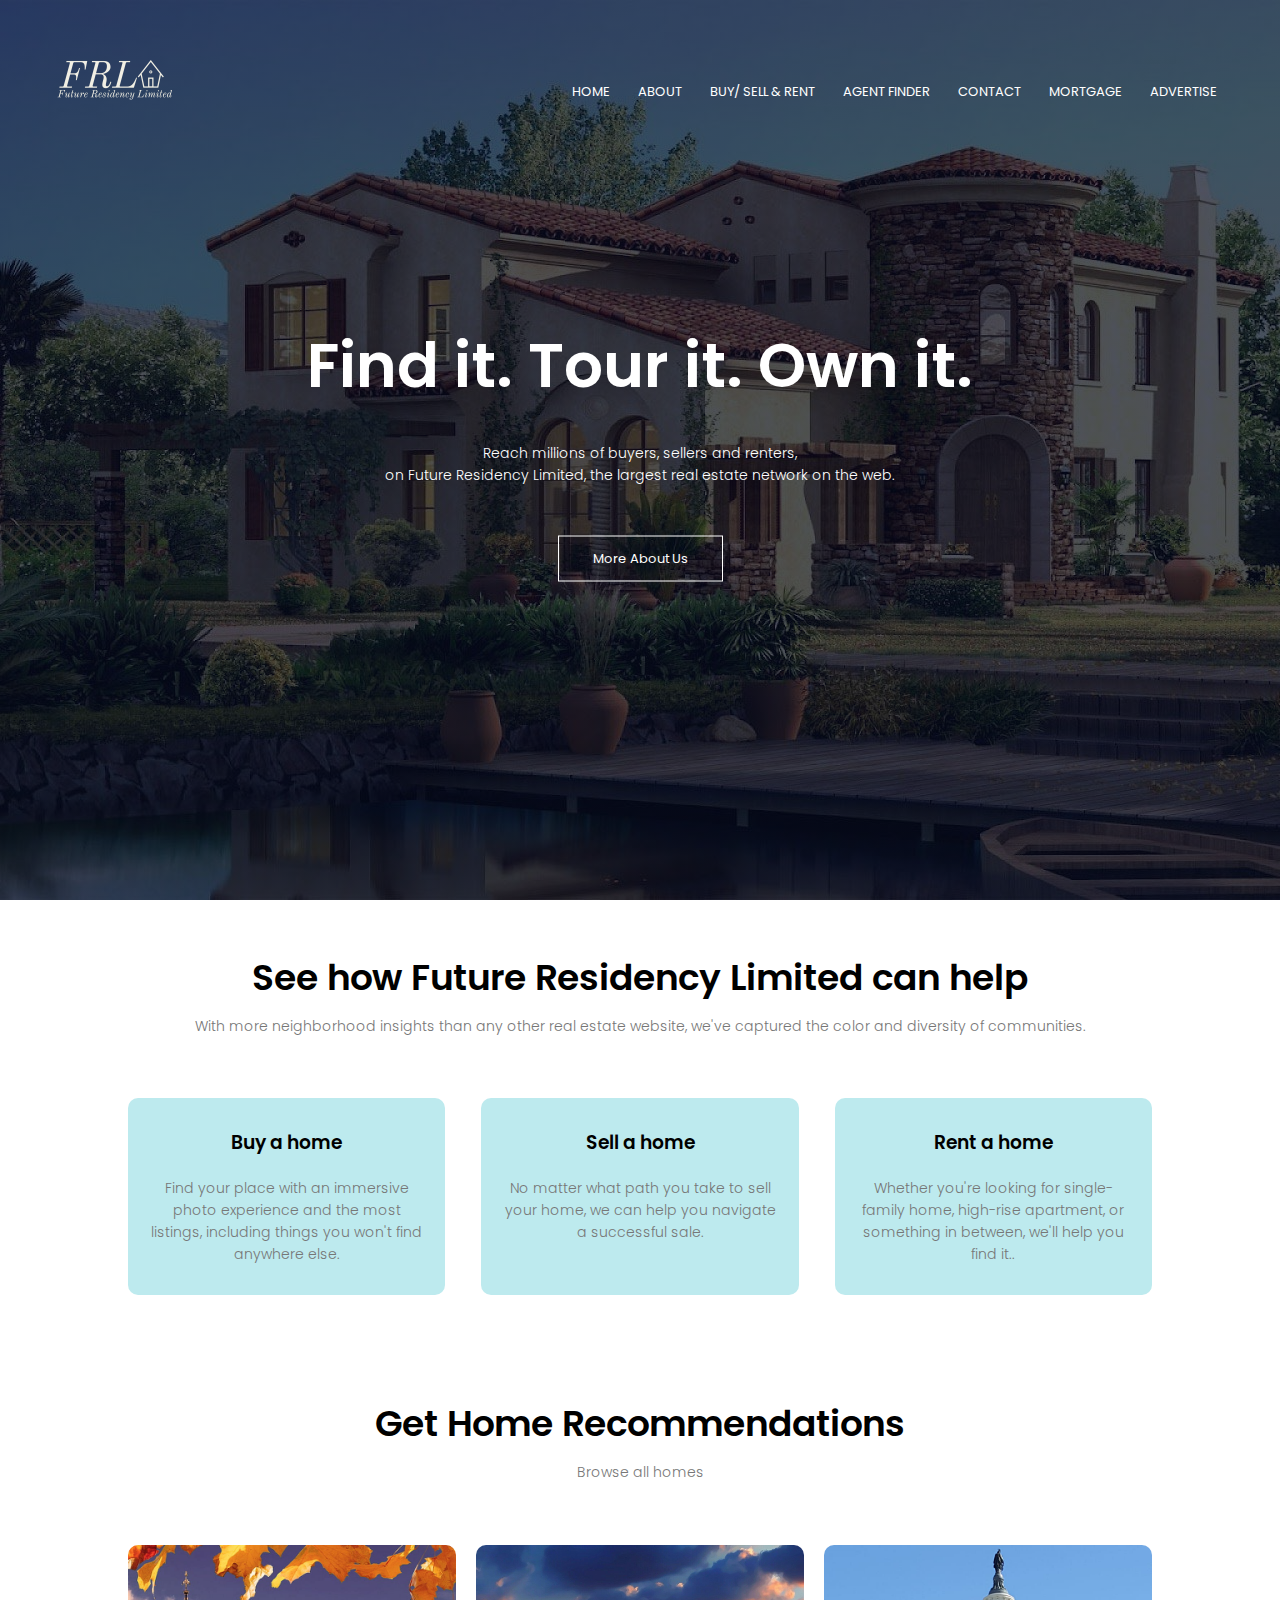
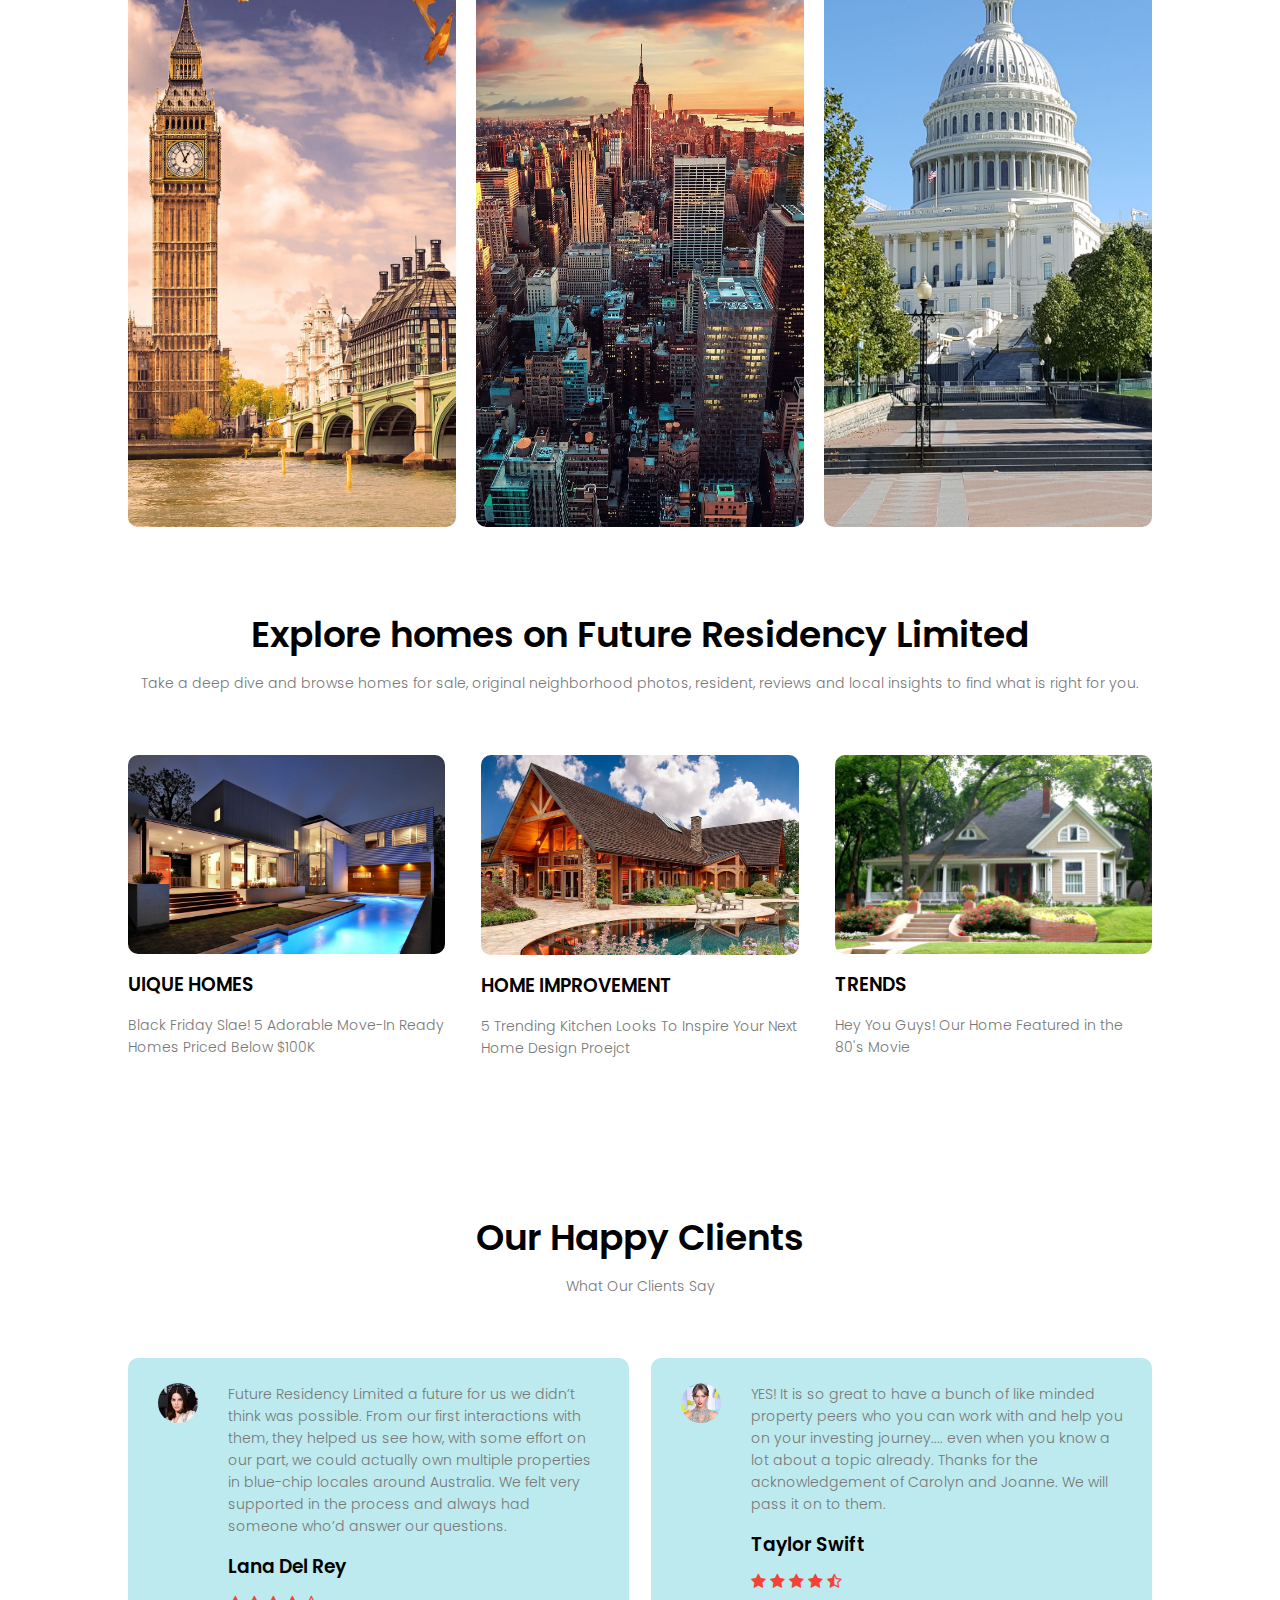
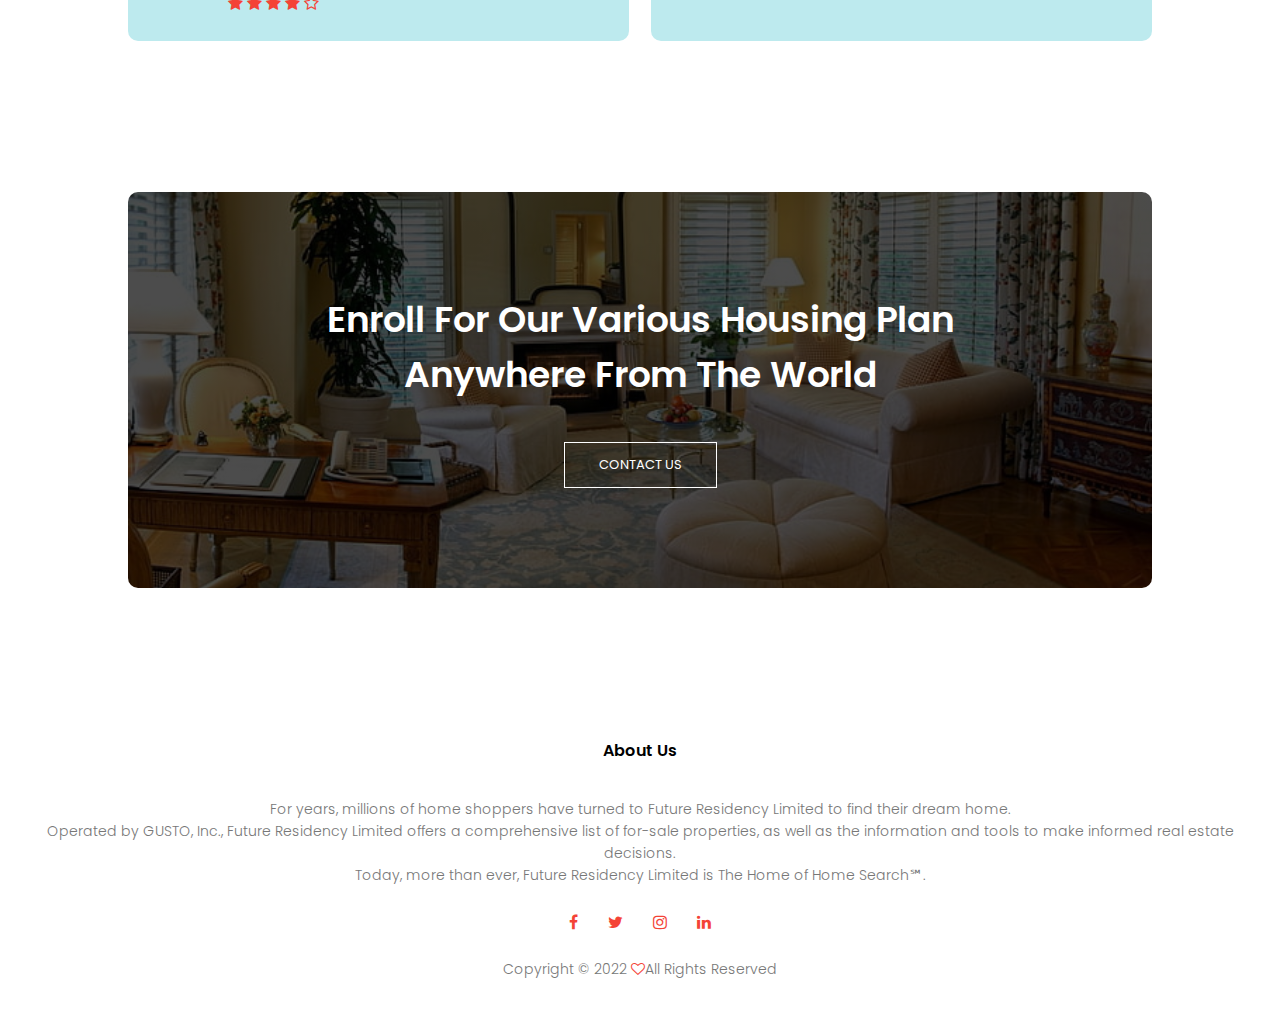
<file: index.html>
<html>
<head>
<meta name="viewport" content="width=device-width, initial-scale=1.0">
<title>www.future-residency.com</title>
<link rel="icon" href="images/logo1.png">
<link rel="stylesheet" href="style.css">
<link href="https://fonts.googleapis.com/css?family=Poppins:100,200,300,400,600,700&display=swap" rel="stylesheet">
<link rel="stylesheet" href="https://stackpath.bootstrapcdn.com/font-awesome/4.7.0/css/font-awesome.min.css"> 
</head>
<body>
    <section class="header">
        
        <nav>
            <a href="index.html"><img src="images//fu.png"></a>
            <div class="nav-links" id="navLinks">  
                <i class="fa fa-close" onclick="hideMenu()"></i>
                <ul>
                    <li><a href="index.html">HOME</a></li>
                    <li><a href="about.html">ABOUT</a></li>
                    <li><a href="buynsell.html">BUY/ SELL & RENT</a></li>
                    <li><a href="blog.html">AGENT FINDER</a></li>
                    <li><a href="contact.html">CONTACT </a></li>
                    <li><a href="mort.html">MORTGAGE</a></li>
                    <li><a href="advertise.html">ADVERTISE</a></li>


                </ul>
            </div>
            <i class="fa fa-bars" onclick="showMenu()"></i>
        </nav>
        
        <div class="text-box">
            <h1>Find it. Tour it. Own it.</h1>
            <p>Reach millions of buyers, sellers and renters, <br>on Future Residency Limited, the largest real estate network on the web.</p>
            <a href="about.html" class="hero-btn">More About Us</a>
        </div>
    </section>
    
<!---------- course ----------->
    
    <section class="course">
        <h1>See how Future Residency Limited can help</h1>
        <p>With more neighborhood insights than any other real estate website, we've captured the color and diversity of communities.</p>
        <div class="row">
            <div class="course-col">
                <h3><a href="buynsell.html" class="box_link">Buy a home</a></h3>
                <p><a href="home.html" class="footer-link">Find your place with an immersive photo experience and the most listings, including things you won't find anywhere else.</a></p>
            </div>
            <div class="course-col">
                <h3><a href="buynsell.html" class="box_link">Sell a home</a></h3>
                <p><a href="home.html" class="footer-link">No matter what path you take to sell your home, we can help you navigate a successful sale.</a></p>
            </div>
            <div class="course-col">
                <h3><a href="buynsell.html" class="box_link">Rent a home</a></h3>
                <p><a href="home.html" class="footer-link">Whether you're looking for single-family home, high-rise apartment, or something in between, we'll help you find it..</a></p>
            </div>
        </div>
    </section>
    
<!---------- campus ---------->
    
    <section class="campus">
        <h1>Get Home Recommendations</h1>
        <p>Browse all homes</p>
            <div class="row">
                <div class="campus-col">
                    <img src="images/lodon.jpeg">
                    <div class="layer">
                        <h3>LONDON</h3>
                    </div>
                </div>
                <div class="campus-col">
                    <img src="images/newyork.jpeg">
                    <div class="layer">
                        <h3>NEW YORK</h3>
                    </div>
                </div>
                <div class="campus-col">
                    <img src="images/Dc.jpeg">
                    <div class="layer">
                        <h3>WASHINGTON</h3>
                    </div>
                </div>
                
            </div>
    </section>
    
<!---------- Facilities ---------->
    
    <section class="facility">
        <h1>Explore homes on Future Residency Limited</h1>
        <p>Take a deep dive and browse homes for sale, original neighborhood photos, resident, reviews and local insights to find what is right for you. </p>
            <div class="row">
                <div class="facility-col">
                    <img src="images/home4.jpeg">
                    <h3>UIQUE HOMES</h3>
                    <p>Black Friday Slae! 5 Adorable Move-In Ready Homes Priced Below $100K</p>
                </div>
                <div class="facility-col">
                    <img src="images/home2.jpeg">
                    <h3>HOME IMPROVEMENT</h3>
                    <p>5 Trending Kitchen Looks To Inspire Your Next Home Design Proejct</p>
                </div>
                <div class="facility-col">
                    <img src="images/home1.jpeg">
                    <h3>TRENDS</h3>
                    <p>Hey You Guys! Our Home Featured in the 80's Movie</p>
                </div>
            </div>
    </section>
    
    
<!-- -------- testimonials -------- -->
    
    <section class="testimonials">
        <h1>Our Happy Clients</h1>
        <p>What Our Clients Say</p>
            <div class="row">
                <div class="testimonial-col">
                    <img src="images/lana.jpeg">
                    <div> 
                        <p>Future Residency Limited a future for us we didn’t think was possible. From our first interactions with them, they helped us see how, with some effort on our part, we could actually own multiple properties in blue-chip locales around Australia. We felt very supported in the process and always had someone who’d answer our questions.</p>
                        <h3>Lana Del Rey</h3>
                        <i class="fa fa-star"></i>
                        <i class="fa fa-star"></i>
                        <i class="fa fa-star"></i>
                        <i class="fa fa-star"></i>
                        <i class="fa fa-star-o"></i>
                    </div>
                </div>
                <div class="testimonial-col">
                    <img src="images/taylor.jpeg">
                    <div>
                        <p>YES! It is so great to have a bunch of like minded property peers who you can work with and help you on your investing journey.... even when you know a lot about a topic already. Thanks for the acknowledgement of Carolyn and Joanne. We will pass it on to them.</p>
                        <h3>Taylor Swift</h3>
                        <i class="fa fa-star"></i>
                        <i class="fa fa-star"></i>
                        <i class="fa fa-star"></i>
                        <i class="fa fa-star"></i>
                        <i class="fa fa-star-half-o"></i>
                    </div>
                </div>
                
            </div>
    </section>
    
<!-- ---- Call To Action ---- -->

<section class="cta">
    
       <h1>Enroll For Our Various Housing Plan<br>Anywhere From The World</h1>
        <a href="contact.html" class="hero-btn">CONTACT US</a>
    
</section>    
 
<!-- ------ footer -------- -->

<section class="footer">
        <h4>About Us</h4>
        <p>For years, millions of home shoppers have turned to Future Residency Limited to find their dream home. <br>Operated by GUSTO, Inc., Future Residency Limited offers a comprehensive list of for-sale properties, as well as the information and tools to make informed real estate decisions. <br>Today, more than ever, Future Residency Limited is The Home of Home Search℠.</p>
        <div class="icons">
            <a href="https://www.facebook.com"><i class="fa fa-facebook"></i></a>
            <a href="https://twitter.com"><i class="fa fa-twitter"></i></a>
            <a href="https://www.instagram.com"><i class="fa fa-instagram"></i></a>
            <a href="https://www.linkedin.com"><i class="fa fa-linkedin"></i></a>
            
        </div>
        <a href="https://www.youtube.com/watch?v=Odh9ddPUkEY" class="footer-link"><p>Copyright © 2022 <i class="fa fa-heart-o"></i>All Rights Reserved</p></a>
</section>    
  
  
<!-- -JavaScript for toggle menu---- -->
<script>
    var navLinks = document.getElementById("navLinks");

    function showMenu() {
        navLinks.style.right = "0";
    }

    function hideMenu() {
        navLinks.style.right = "-200px";
    }
</script> 
    
</body>
</html>
</file>
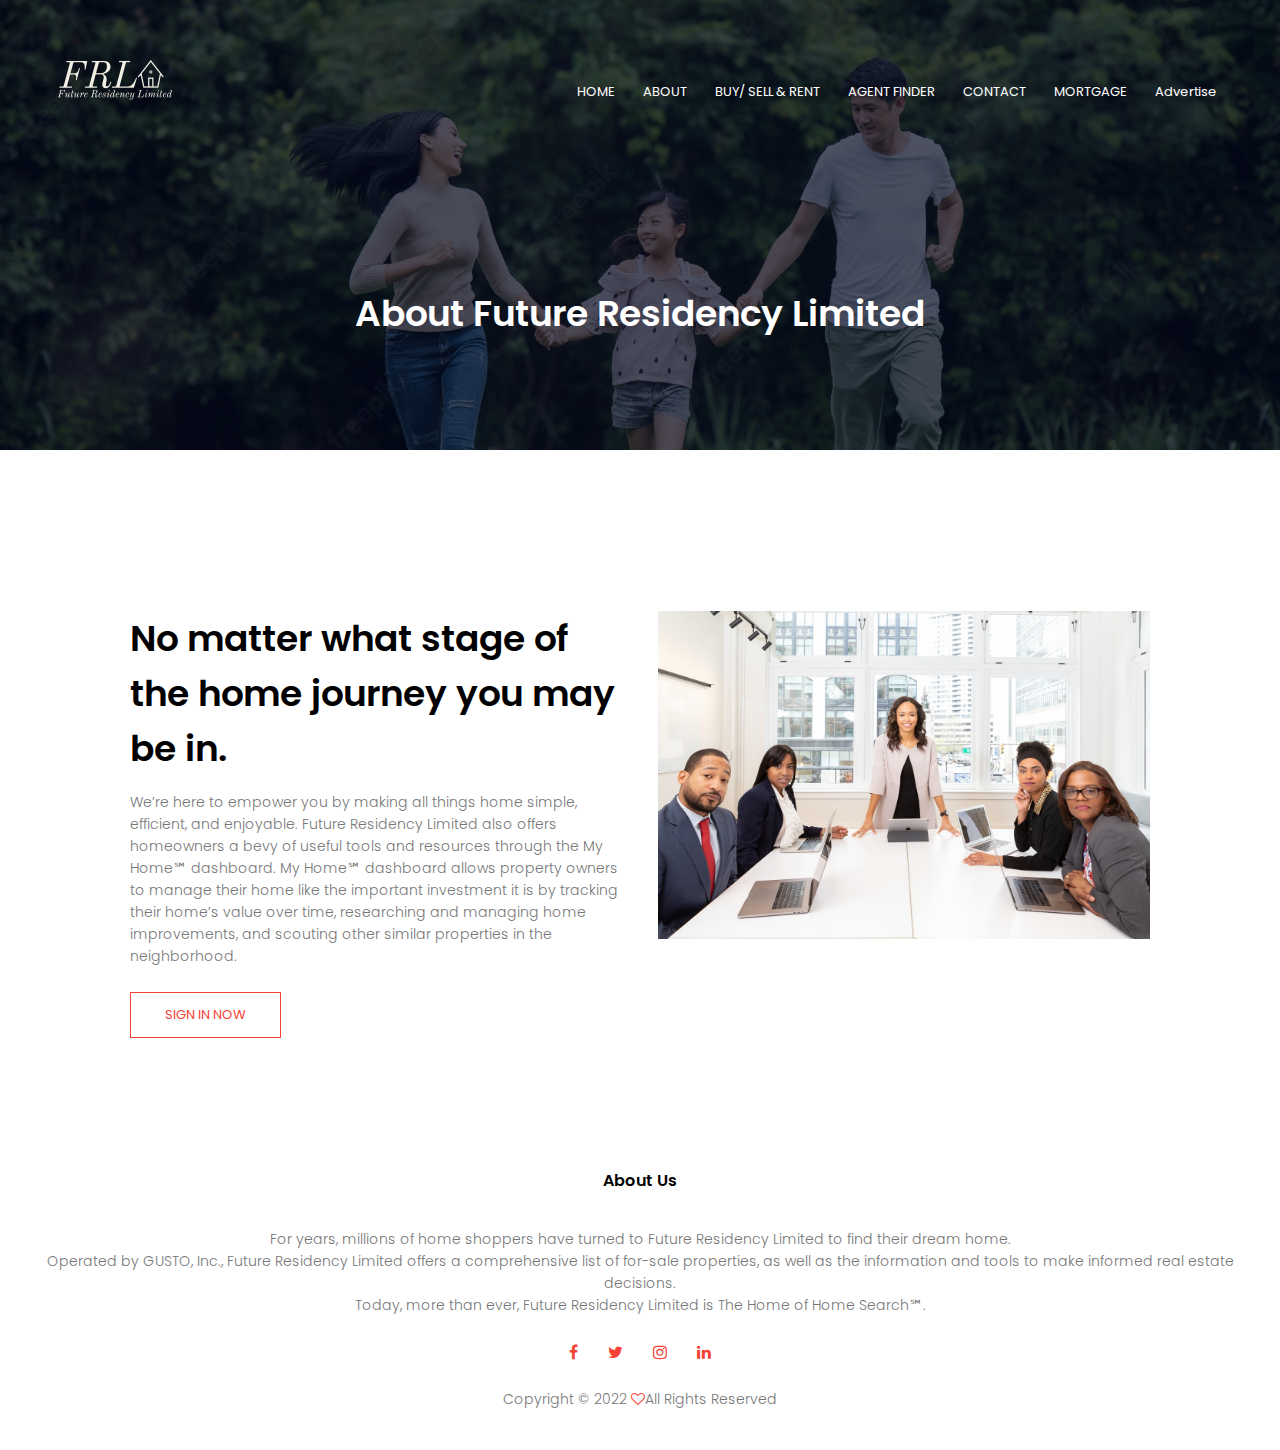
<file: about.html>
<html>
<head>
<meta name="viewport" content="width=device-width, initial-scale=1.0">
<title>www.future-residency.com</title>
<link rel="icon" href="images/logo1.png">
<link rel="stylesheet" href="style.css">
<link href="https://fonts.googleapis.com/css?family=Poppins:100,200,300,400,600,700&display=swap" rel="stylesheet">
<link rel="stylesheet" href="https://stackpath.bootstrapcdn.com/font-awesome/4.7.0/css/font-awesome.min.css"> 
</head>
<body>
    <section class="sub-header">
        <nav>
            <a href="index.html"><img src="images/fu.png"></a>
            <div class="nav-links" id="navLinks">  
                <i class="fa fa-close" onclick="hideMenu()"></i>
                <ul>
                    <li><a href="index.html">HOME</a></li>
                    <li><a href="about.html">ABOUT</a></li>
                    <li><a href="buynsell.html">BUY/ SELL & RENT</a></li>
                    <li><a href="blog.html">AGENT FINDER</a></li>
                    <li><a href="contact.html">CONTACT </a></li>
                    <li><a href="mort.html">MORTGAGE</a></li>
                    <li><a href="advertise.html">Advertise</a></li>
                </ul>
            </div>
            <i class="fa fa-bars" onclick="showMenu()"></i>
        </nav>   
            <h1>About Future Residency Limited</h1>
    </section>
    
    
<!------- about us content -------->
    
<section class="about-us">
    <div class="row">
        <div class="about-col">
            <h1>No matter what stage of the home journey you may be in.</h1>     
            <p>We’re here to empower you by making all things home simple, efficient, and enjoyable. Future Residency Limited also offers homeowners a bevy of useful tools and resources through the My Home℠ dashboard. My Home℠ dashboard allows property owners to manage their home like the important investment it is by tracking their home’s value over time, researching and managing home improvements, and scouting other similar properties in the neighborhood.</p>
            <a href="signin.html" class="hero-btn red-btn">SIGN IN NOW</a>
        </div>
        <div class="about-col">
            <img src="images/about.jpg">
        </div>
    </div>    
</section>
    
<!-------- footer ---------->

<section class="footer">
    <h4>About Us</h4>
    <p>For years, millions of home shoppers have turned to Future Residency Limited to find their dream home. <br>Operated by GUSTO, Inc., Future Residency Limited offers a comprehensive list of for-sale properties, as well as the information and tools to make informed real estate decisions. <br>Today, more than ever, Future Residency Limited is The Home of Home Search℠.</p>
    <div class="icons">
        <a href="https://www.facebook.com"><i class="fa fa-facebook"></i></a>
        <a href="https://twitter.com"><i class="fa fa-twitter"></i></a>
        <a href="https://www.instagram.com"><i class="fa fa-instagram"></i></a>
        <a href="https://www.linkedin.com"><i class="fa fa-linkedin"></i></a>
        
    </div>
    <a href="https://www.youtube.com/watch?v=Odh9ddPUkEY" class="footer-link"><p>Copyright © 2022 <i class="fa fa-heart-o"></i>All Rights Reserved</p></a>
</section>    


<!-- -JavaScript for toggle menu---- -->
<script>
var navLinks = document.getElementById("navLinks");

function showMenu() {
    navLinks.style.right = "0";
}

function hideMenu() {
    navLinks.style.right = "-200px";
}
</script> 

    
</body>
</html>
</file>
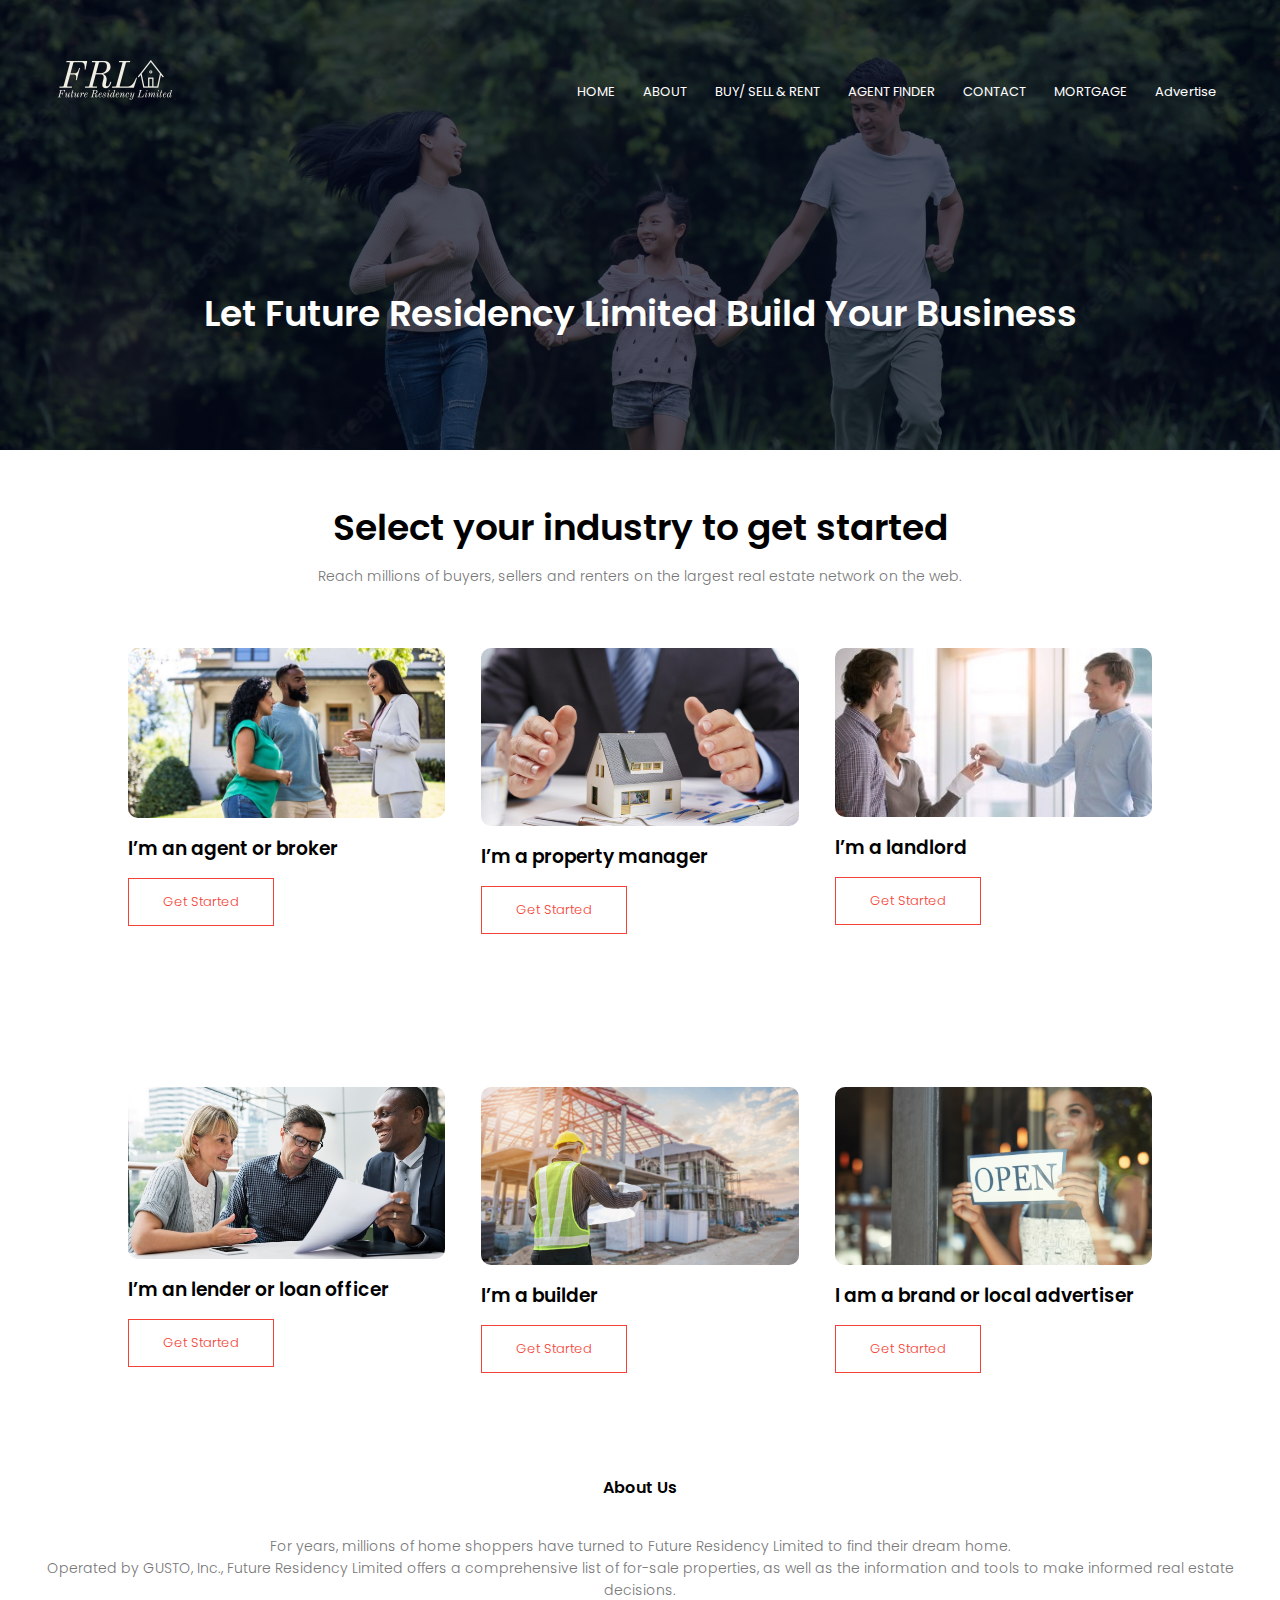
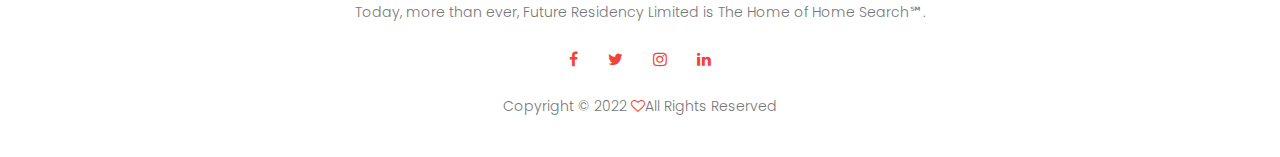
<file: advertise.html>
<html>
<head>
<meta name="viewport" content="width=device-width, initial-scale=1.0">
<title>www.future-residency.com</title>
<link rel="icon" href="images/logo1.png">
<link rel="stylesheet" href="style.css">
<link href="https://fonts.googleapis.com/css?family=Poppins:100,200,300,400,600,700&display=swap" rel="stylesheet">
<link rel="stylesheet" href="https://stackpath.bootstrapcdn.com/font-awesome/4.7.0/css/font-awesome.min.css"> 
</head>
<body>
    <section class="sub-header">
        <nav>
            <a href="index.html"><img src="images/fu.png"></a>
            <div class="nav-links" id="navLinks">  
                <i class="fa fa-close" onclick="hideMenu()"></i>
                <ul>
                    <li><a href="index.html">HOME</a></li>
                    <li><a href="about.html">ABOUT</a></li>
                    <li><a href="buynsell.html">BUY/ SELL & RENT</a></li>
                    <li><a href="blog.html">AGENT FINDER</a></li>
                    <li><a href="contact.html">CONTACT </a></li>
                    <li><a href="mort.html">MORTGAGE</a></li>
                    <li><a href="advertise.html">Advertise</a></li>
                </ul>
            </div>
            <i class="fa fa-bars" onclick="showMenu()"></i>
        </nav>   
            <h1>Let Future Residency Limited Build Your Business</h1>
    </section>

    <!---------------------------- industry ------------------------------>
    
    <section class="facility">
        <h1>Select your industry to get started</h1>
        <p>Reach millions of buyers, sellers and renters on the largest real estate network on the web.</p>
            <div class="row">
                <div class="facility-col">
                    <img src="images/broker.jpeg">
                    <h3>I’m an agent or broker</h3>
                    <p> <a href="contact.html" class="hero-btn red-btn">Get Started</a></p>
                </div>

                <div class="facility-col">
                    <img src="images/PM.jpeg">
                    <h3>I’m a property manager</h3>
                    <p> <a href="contact.html" class="hero-btn red-btn">Get Started</a></p>
                </div>

                <div class="facility-col">
                    <img src="images/lord.jpeg">
                    <h3>I’m a landlord</h3>
                    <p> <a href="contact.html" class="hero-btn red-btn">Get Started</a></p>
                </div>
            </div>
    </section>

    <section class="facility">
            <div class="row">
                <div class="facility-col">
                    <img src="images/Loff.jpeg">
                    <h3>I’m an lender or loan officer</h3>
                    <p> <a href="contact.html" class="hero-btn red-btn">Get Started</a></p>
                </div>

                <div class="facility-col">
                    <img src="images/builder.jpeg">
                    <h3>I’m a builder</h3>
                    <p> <a href="contact.html" class="hero-btn red-btn">Get Started</a></p>
                </div>

                <div class="facility-col">
                    <img src="images/LocalAd.jpeg">
                    <h3>I am a brand or local advertiser</h3>
                    <p> <a href="contact.html" class="hero-btn red-btn">Get Started</a></p>
                </div>
            </div>
    </section>
    

    <!-- footer -->

    <section class="footer">
        <h4>About Us</h4>
        <p>For years, millions of home shoppers have turned to Future Residency Limited to find their dream home. <br>Operated by GUSTO, Inc., Future Residency Limited offers a comprehensive list of for-sale properties, as well as the information and tools to make informed real estate decisions. <br>Today, more than ever, Future Residency Limited is The Home of Home Search℠.</p>
        <div class="icons">
            <a href="https://www.facebook.com"><i class="fa fa-facebook"></i></a>
            <a href="https://twitter.com"><i class="fa fa-twitter"></i></a>
            <a href="https://www.instagram.com"><i class="fa fa-instagram"></i></a>
            <a href="https://www.linkedin.com"><i class="fa fa-linkedin"></i></a>
            
        </div>
        <a href="https://www.youtube.com/watch?v=Odh9ddPUkEY" class="footer-link"><p>Copyright © 2022 <i class="fa fa-heart-o"></i>All Rights Reserved</p></a>
    </section>    
    
    
    <!-- -JavaScript for toggle menu---- -->
    <script>
    var navLinks = document.getElementById("navLinks");
    
    function showMenu() {
        navLinks.style.right = "0";
    }
    
    function hideMenu() {
        navLinks.style.right = "-200px";
    }
    </script> 
    
</body>
</html>
</file>
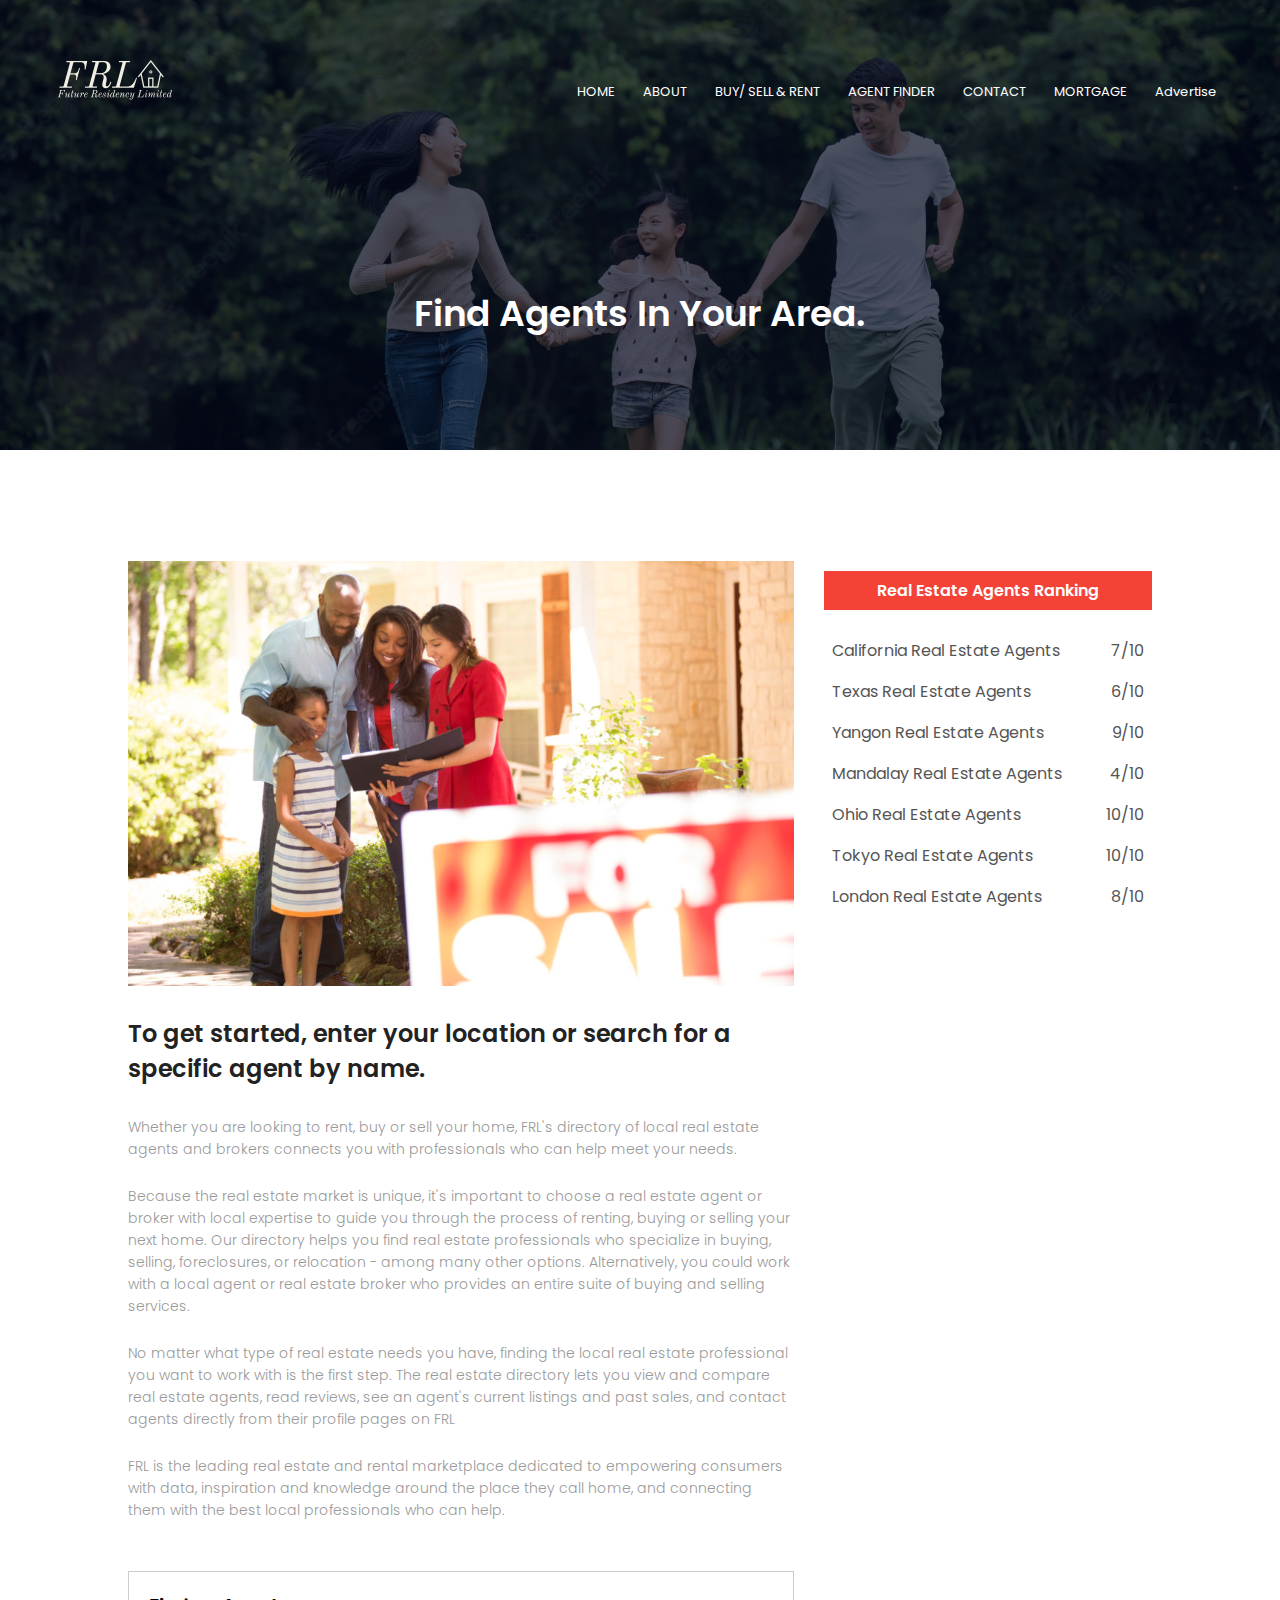
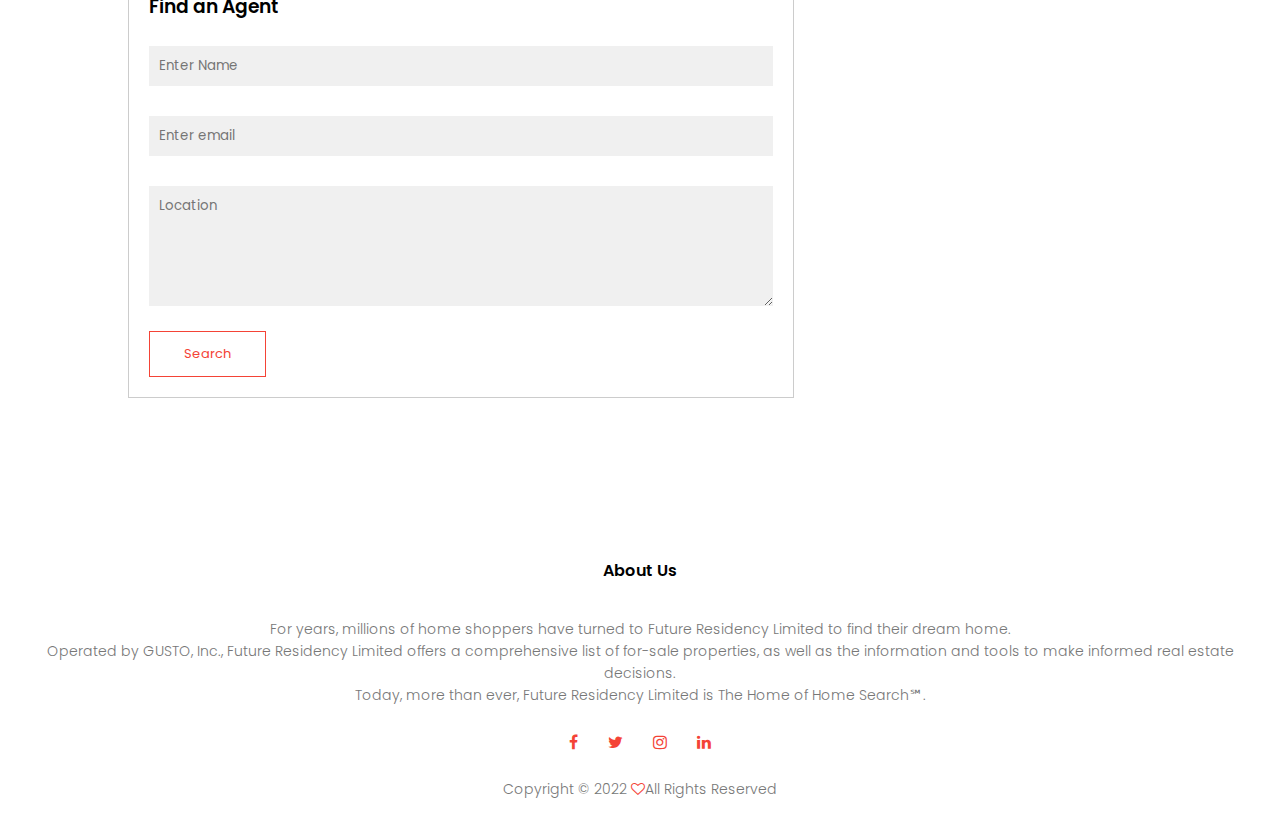
<file: blog.html>
<html>
<head>
<meta name="viewport" content="width=device-width, initial-scale=1.0">
<title>www.future-residency.com</title>
<link rel="icon" href="images/logo1.png">
<link rel="stylesheet" href="style.css">
<link href="https://fonts.googleapis.com/css?family=Poppins:100,200,300,400,600,700&display=swap" rel="stylesheet">
<link rel="stylesheet" href="https://stackpath.bootstrapcdn.com/font-awesome/4.7.0/css/font-awesome.min.css"> 
</head>
<body>
    <section class="sub-header">
        <nav>
            <a href="index.html"><img src="images/fu.png"></a>
            <div class="nav-links" id="navLinks">  
                <i class="fa fa-close" onclick="hideMenu()"></i>
                <ul>
                    <li><a href="index.html">HOME</a></li>
                    <li><a href="about.html">ABOUT</a></li>
                    <li><a href="buynsell.html">BUY/ SELL & RENT</a></li>
                    <li><a href="blog.html">AGENT FINDER</a></li>
                    <li><a href="contact.html">CONTACT </a></li>
                    <li><a href="mort.html">MORTGAGE</a></li>
                    <li><a href="advertise.html">Advertise</a></li>
                </ul>
            </div>
            <i class="fa fa-bars" onclick="showMenu()"></i>
        </nav>
            <h1>Find Agents In Your Area.</h1>
    </section>
    
<!---------- Blog Page Content ---------->
    
    <section class="blog-content">
    <div class="row">
    <div class="blog-left">
        <img src="images/Agent.jpeg">
        <h2>To get started, enter your location or search for a specific agent by name.</h2>
        
        <p>Whether you are looking to rent, buy or sell your home, FRL's directory of local real estate agents and brokers connects you with professionals who can help meet your needs. </p>
        <br>
        <p>Because the real estate market is unique, it's important to choose a real estate agent or broker with local expertise to guide you through the process of renting, buying or selling your next home. Our directory helps you find real estate professionals who specialize in buying, selling, foreclosures, or relocation - among many other options. Alternatively, you could work with a local agent or real estate broker who provides an entire suite of buying and selling services.</p>
        <br>
        <p>No matter what type of real estate needs you have, finding the local real estate professional you want to work with is the first step. The real estate directory lets you view and compare real estate agents, read reviews, see an agent's current listings and past sales, and contact agents directly from their profile pages on FRL</p>
        <br>
        <p>FRL is the leading real estate and rental marketplace dedicated to empowering consumers with data, inspiration and knowledge around the place they call home, and connecting them with the best local professionals who can help.</p>
        
        <div class="comment-box">
            <h3>Find an Agent</h3>
            <form class="comment-form">
                    <input type="text" placeholder="Enter Name">
                    <input type="email" placeholder="Enter email">
                    <textarea rows="5" placeholder="Location"></textarea>
                    <button type="submit" class="hero-btn red-btn">Search</button>
            </form>
        </div>
    </div>
        
    <div class="blog-right">
        
        
            <h3>Real Estate Agents Ranking</h3>
            <div>
                <span>California Real Estate Agents</span>
                <span>7/10</span>
            </div>
            <div>
                <span>Texas Real Estate Agents</span>
                <span>6/10</span>
            </div>
            <div>
                <span>Yangon Real Estate Agents</span>
                <span>9/10</span>
            </div>
            <div>
                <span>Mandalay Real Estate Agents</span>
                <span>4/10</span>
            </div>
            <div>
                <span>Ohio Real Estate Agents</span>
                <span>10/10</span>
            </div>
            <div>
                <span>Tokyo Real Estate Agents</span>
                <span>10/10</span>
            </div>
            <div>
                <span>London Real Estate Agents</span>
                <span>8/10</span>
            </div>
           
        </div> 
    
    </div>
    </section>
    
<!-------- footer ---------->

<section class="footer">
    <h4>About Us</h4>
    <p>For years, millions of home shoppers have turned to Future Residency Limited to find their dream home. <br>Operated by GUSTO, Inc., Future Residency Limited offers a comprehensive list of for-sale properties, as well as the information and tools to make informed real estate decisions. <br>Today, more than ever, Future Residency Limited is The Home of Home Search℠.</p>
    <div class="icons">
        <a href="https://www.facebook.com"><i class="fa fa-facebook"></i></a>
        <a href="https://twitter.com"><i class="fa fa-twitter"></i></a>
        <a href="https://www.instagram.com"><i class="fa fa-instagram"></i></a>
        <a href="https://www.linkedin.com"><i class="fa fa-linkedin"></i></a>
        
    </div>
    <a href="https://www.youtube.com/watch?v=Odh9ddPUkEY" class="footer-link"><p>Copyright © 2022 <i class="fa fa-heart-o"></i>All Rights Reserved</p></a>
</section>    


<!-- -JavaScript for toggle menu---- -->
<script>
var navLinks = document.getElementById("navLinks");

function showMenu() {
    navLinks.style.right = "0";
}

function hideMenu() {
    navLinks.style.right = "-200px";
}
</script>  
    
</body>
</html>
</file>
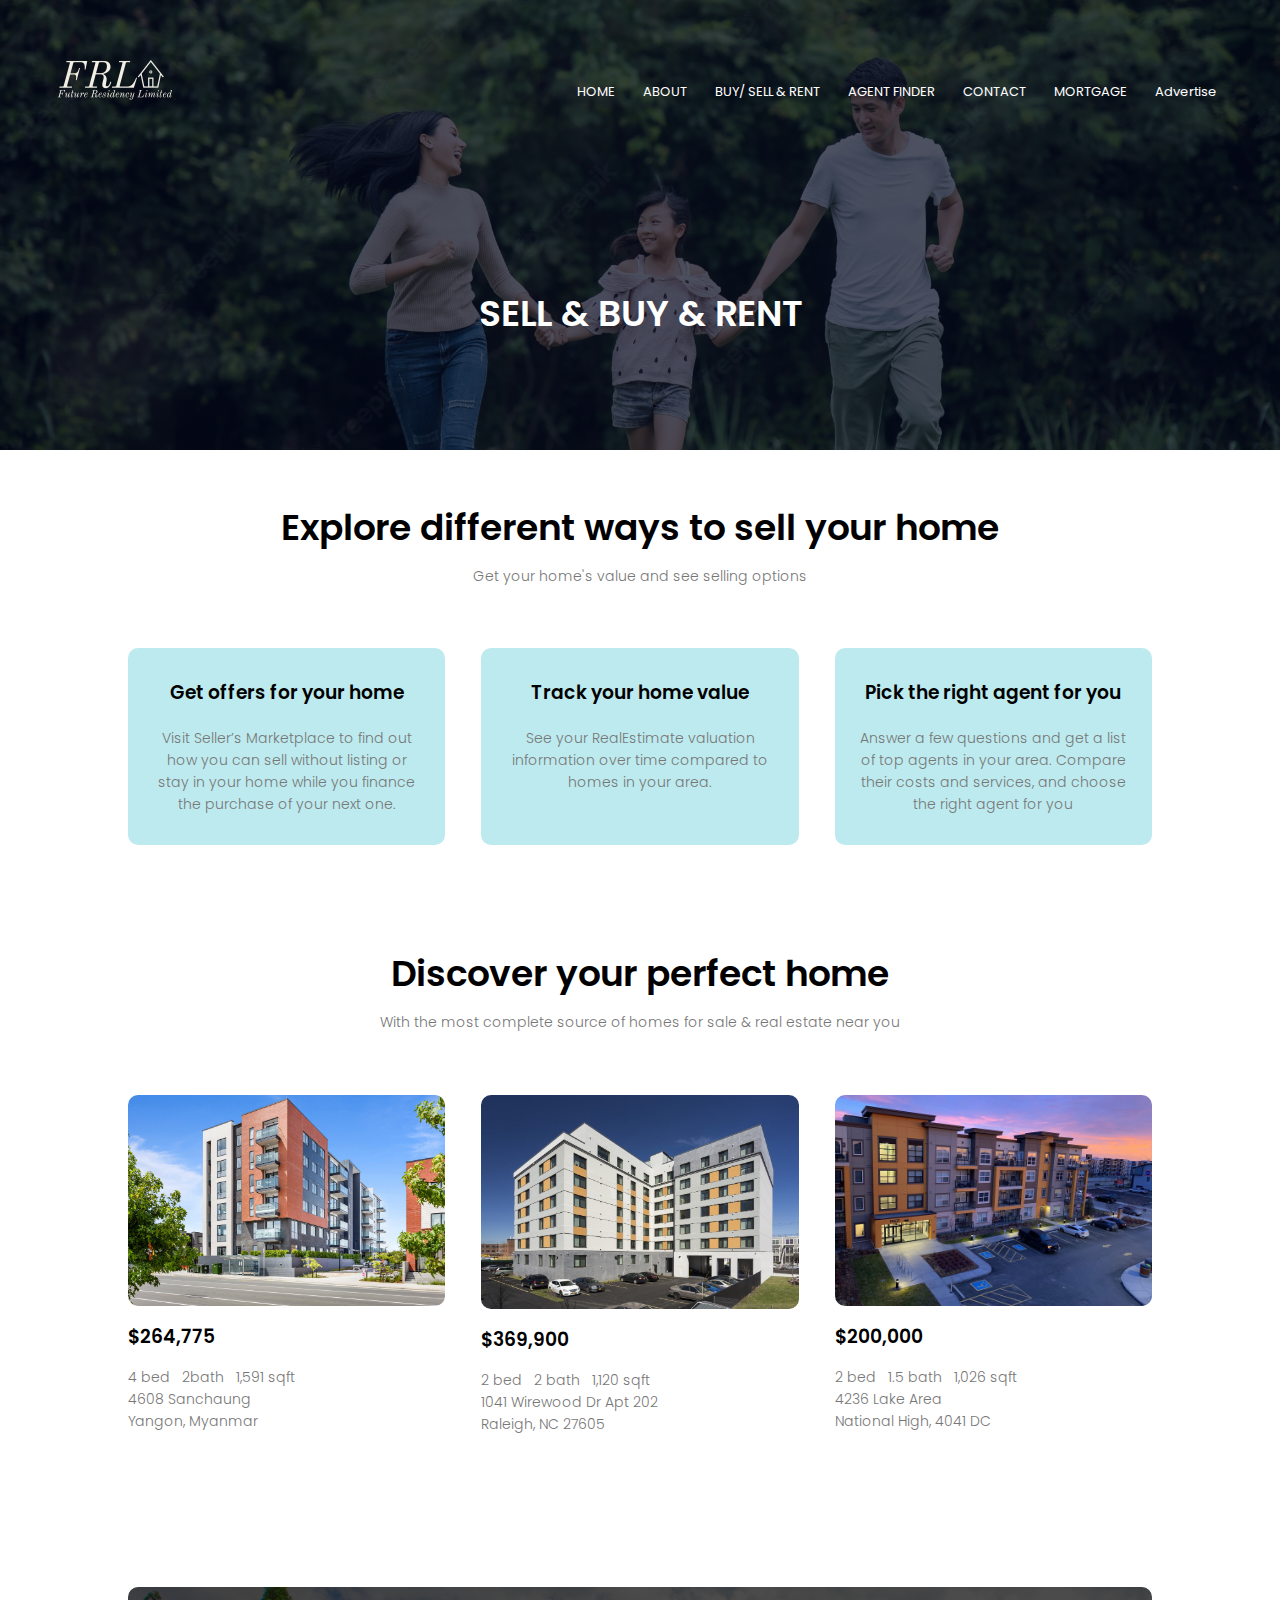
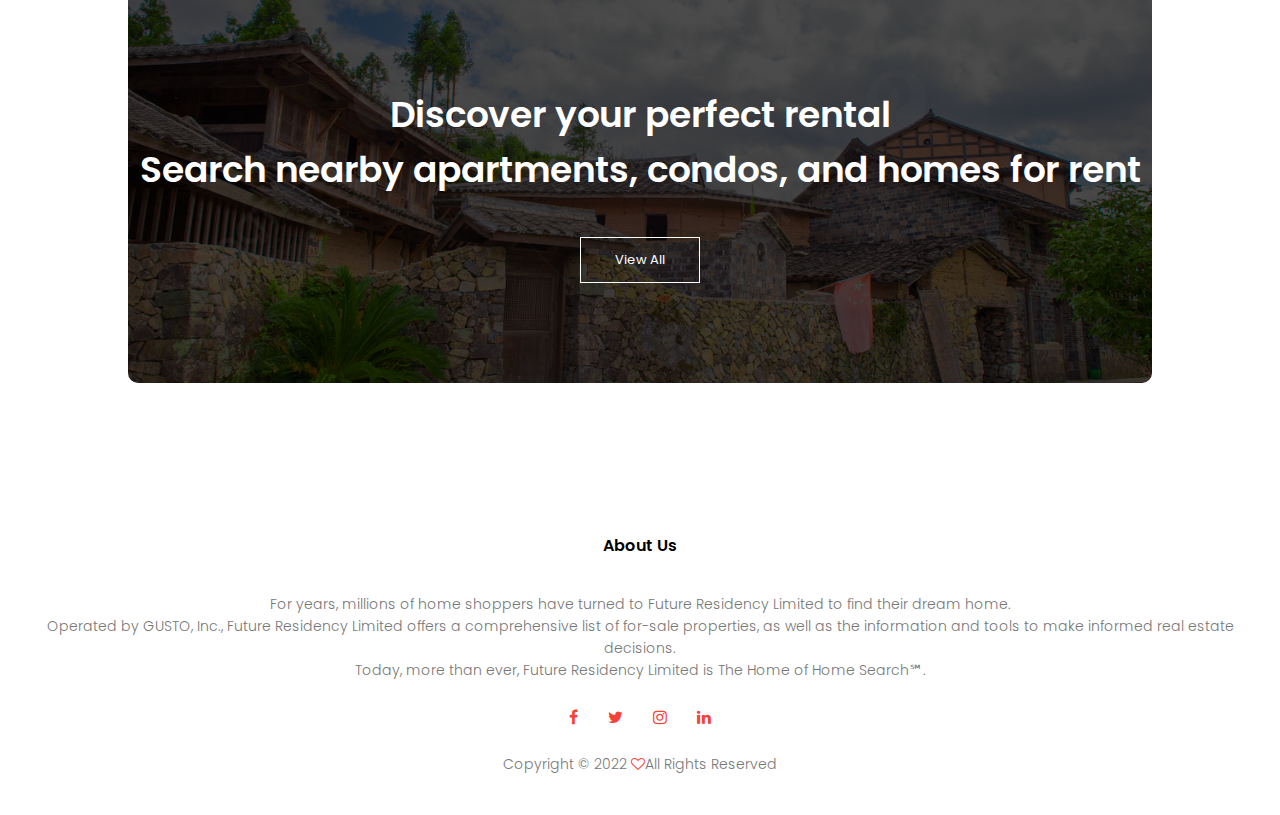
<file: buynsell.html>
<html>
<head>
<meta name="viewport" content="width=device-width, initial-scale=1.0">
<title>www.future-residency.com</title>
<link rel="icon" href="images/logo1.png">
<link rel="stylesheet" href="style.css">
<link href="https://fonts.googleapis.com/css?family=Poppins:100,200,300,400,600,700&display=swap" rel="stylesheet">
<link rel="stylesheet" href="https://stackpath.bootstrapcdn.com/font-awesome/4.7.0/css/font-awesome.min.css"> 
</head>
<body>
    <section class="sub-header">
        <nav>
            <a href="index.html"><img src="images/fu.png"></a>
            <div class="nav-links" id="navLinks">  
                <i class="fa fa-close" onclick="hideMenu()"></i>
                <ul>
                    <li><a href="index.html">HOME</a></li>
                    <li><a href="about.html">ABOUT</a></li>
                    <li><a href="buynsell.html">BUY/ SELL & RENT</a></li>
                    <li><a href="blog.html">AGENT FINDER</a></li>
                    <li><a href="contact.html">CONTACT </a></li>
                    <li><a href="mort.html">MORTGAGE </a></li>
                    <li><a href="advertise.html">Advertise</a></li>
                </ul>
            </div>
            <i class="fa fa-bars" onclick="showMenu()"></i>
        </nav>
            <h1>SELL & BUY & RENT</h1>
    </section>
    
    
<!---------- course ----------->
    
    <section class="course">
        <h1>Explore different ways to sell your home</h1>
        <p>Get your home's value and see selling options</p>
        <div class="row">
            <div class="course-col">
                <h3>Get offers for your home</h3>
                <p>Visit Seller’s Marketplace to find out how you can sell without listing or stay in your home while you finance the purchase of your next one. </p>
            </div>
            <div class="course-col">
                <h3>Track your home value</h3>
                <p>See your RealEstimate valuation information over time compared to homes in your area.</p>
            </div>
            <div class="course-col">
                <h3>Pick the right agent for you</h3>
                <p>Answer a few questions and get a list of top agents in your area. Compare their costs and services, and choose the right agent for you</p>
            </div>
        </div>
    </section>
    
<!---------- Facilities ---------->
    
    <section class="facility">
        <h1>Discover your perfect home</h1>
        <p>With the most complete source of homes for sale & real estate near you</p>
            <div class="row">
                <div class="facility-col">
                    <img src="images/newb0.jpeg">
                    <h3>$264,775</h3>
                    <p>4 bed &nbsp; 2bath &nbsp;  1,591 sqft <br> 4608 Sanchaung <br> Yangon, Myanmar </p>
                </div>
                <div class="facility-col">
                    <img src="images/newb1.jpeg">
                    <h3>$369,900</h3>
                    <p>2 bed &nbsp; 2 bath &nbsp; 1,120 sqft <br> 1041 Wirewood Dr Apt 202 <br> Raleigh, NC 27605</p>
                </div>
                <div class="facility-col">
                    <img src="images/newb3.jpeg">
                    <h3>$200,000</h3>
                    <p>2 bed &nbsp; 1.5 bath &nbsp; 1,026 sqft <br> 4236 Lake Area <br> National High, 4041 DC</p>
                </div>
            </div>
    </section>
    

<!-- ---- Call To Action ---- -->

    <section class="old">
    
        <h1>Discover your perfect rental<br>Search nearby apartments, condos, and homes for rent</h1>
         <a href="contact.html" class="hero-btn">View All</a>
     
 </section>    
  
<!-------- footer ---------->

<section class="footer">
    <h4>About Us</h4>
    <p>For years, millions of home shoppers have turned to Future Residency Limited to find their dream home. <br>Operated by GUSTO, Inc., Future Residency Limited offers a comprehensive list of for-sale properties, as well as the information and tools to make informed real estate decisions. <br>Today, more than ever, Future Residency Limited is The Home of Home Search℠.</p>
    <div class="icons">
        <a href="https://www.facebook.com"><i class="fa fa-facebook"></i></a>
        <a href="https://twitter.com"><i class="fa fa-twitter"></i></a>
        <a href="https://www.instagram.com"><i class="fa fa-instagram"></i></a>
        <a href="https://www.linkedin.com"><i class="fa fa-linkedin"></i></a>
        
    </div>
    <a href="https://www.youtube.com/watch?v=Odh9ddPUkEY" class="footer-link"><p>Copyright © 2022 <i class="fa fa-heart-o"></i>All Rights Reserved</p></a>
</section>    


<!-- -JavaScript for toggle menu---- -->
<script>
var navLinks = document.getElementById("navLinks");

function showMenu() {
    navLinks.style.right = "0";
}

function hideMenu() {
    navLinks.style.right = "-200px";
}
</script>  
    
</body>
</html>
</file>
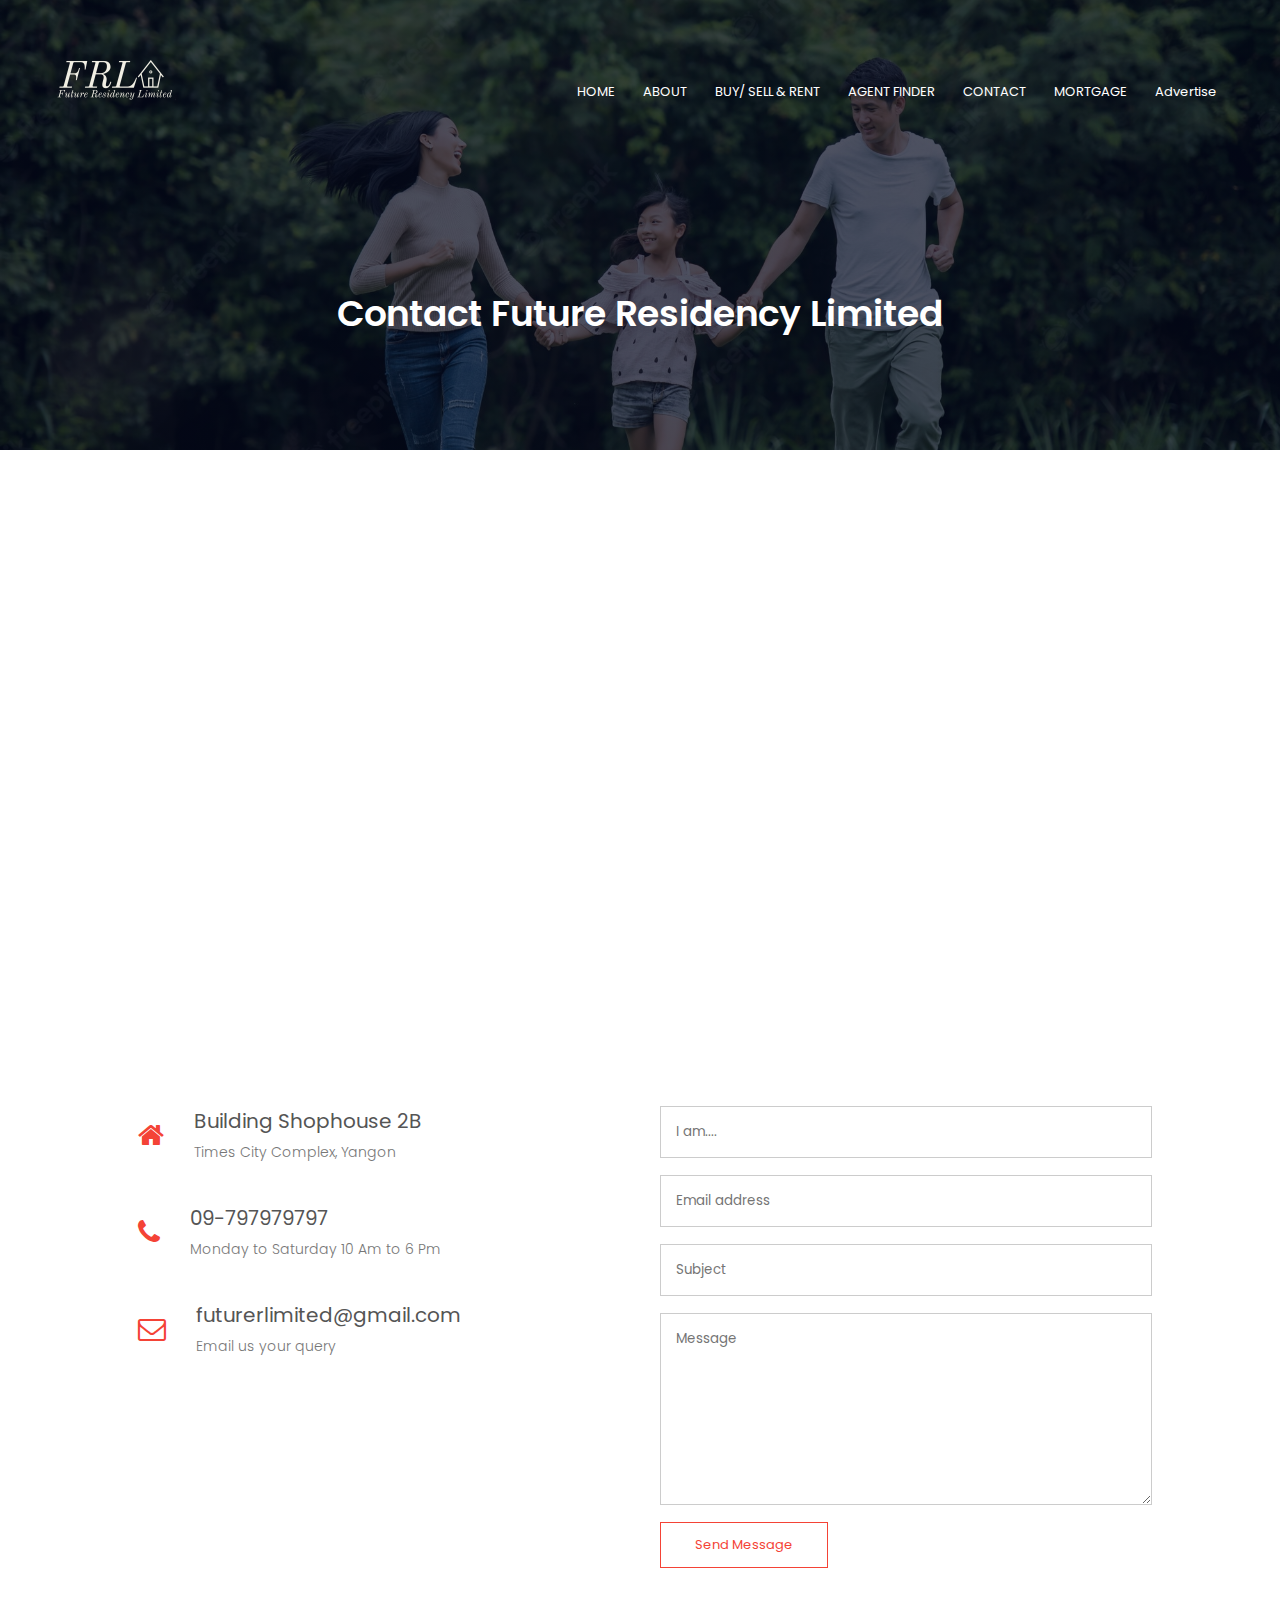
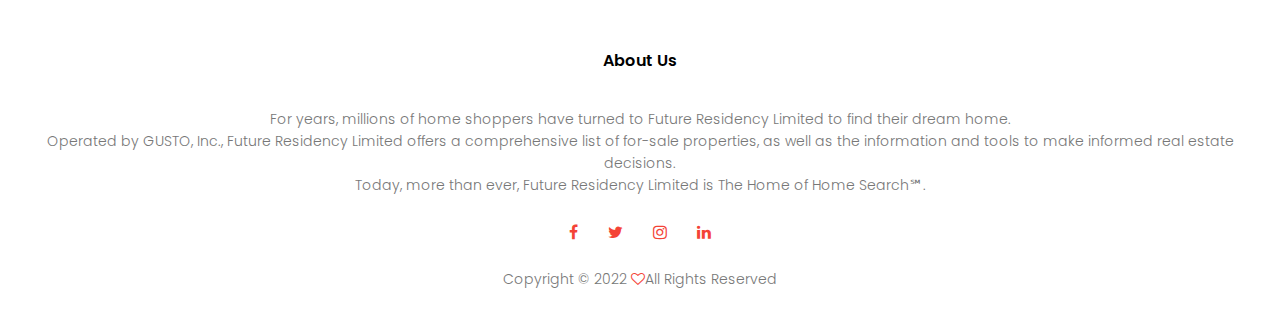
<file: contact.html>
<html>
<head>
<meta name="viewport" content="width=device-width, initial-scale=1.0">
<title>www.future-residency.com</title>
<link rel="icon" href="images/logo1.png">
<link rel="stylesheet" href="style.css">
<link href="https://fonts.googleapis.com/css?family=Poppins:100,200,300,400,600,700&display=swap" rel="stylesheet">
<link rel="stylesheet" href="https://stackpath.bootstrapcdn.com/font-awesome/4.7.0/css/font-awesome.min.css"> 
</head>
<body>
    <section class="sub-header">
        <nav>
            <a href="index.html"><img src="images/fu.png"></a>
            <div class="nav-links" id="navLinks">  
                <i class="fa fa-close" onclick="hideMenu()"></i>
                <ul>
                    <li><a href="index.html">HOME</a></li>
                    <li><a href="about.html">ABOUT</a></li>
                    <li><a href="buynsell.html">BUY/ SELL & RENT</a></li>
                    <li><a href="blog.html">AGENT FINDER</a></li>
                    <li><a href="contact.html">CONTACT </a></li>
                    <li><a href="mort.html">MORTGAGE</a></li>
                    <li><a href="advertise.html">Advertise</a></li>
                </ul>
            </div>
            <i class="fa fa-bars" onclick="showMenu()"></i>
        </nav>
            <h1>Contact Future Residency Limited</h1>
    </section>
    
    
<!------- Contact Us ------->

    
    <section class="location">
            <iframe src="https://www.google.com/maps/embed?pb=!1m18!1m12!1m3!1d3819.217547002249!2d96.12684291474228!3d16.81556038842361!2m3!1f0!2f0!3f0!3m2!1i1024!2i768!4f13.1!3m3!1m2!1s0x30c1ebbbf8374b25%3A0x99763604b6306ad1!2sGUSTO%20University!5e0!3m2!1sen!2smm!4v1669665240338!5m2!1sen!2smm" width="720" height="445" frameborder="0" style="border:0" allowfullscreen></iframe>
    </section>
    
    <section class="contact-us">
            <div class="row">
                <div class="contact-col">
                    <div>
                        <i class="fa fa-home"></i>
                        <span>
                            <h5>Building Shophouse 2B</h5>
                            <p>Times City Complex, Yangon</p>
                        </span>
                    </div>
                    <div>
                        <i class="fa fa-phone"></i>
                        <span>
                            <h5>09-797979797</h5>
                            <p>Monday to Saturday 10 Am to 6 Pm</p>
                        </span>
                    </div>
                    <div>
                        <i class="fa fa-envelope-o"></i>
                        <span>
                            <h5>futurerlimited@gmail.com</h5>
                            <p>Email us your query</p>
                        </span>
                    </div>
                </div>
                <div class="contact-col">
                    <form method="post" action="contact-form-handler.php">
                    <input type="text" name="name" placeholder="I am...." required>
                    <input type="email" name="email" placeholder="Email address" required>
                    <input type="text" name="subject" placeholder="Subject" required>
                    <textarea rows="8" name="message" placeholder="Message" required></textarea>
                    <button type="submit" class="hero-btn red-btn">Send Message</button>
                    </form> 
                </div>
            </div>
    </section>
    
<!-------- footer ---------->

<section class="footer">
    <h4>About Us</h4>
    <p>For years, millions of home shoppers have turned to Future Residency Limited to find their dream home. <br>Operated by GUSTO, Inc., Future Residency Limited offers a comprehensive list of for-sale properties, as well as the information and tools to make informed real estate decisions. <br>Today, more than ever, Future Residency Limited is The Home of Home Search℠.</p>
    <div class="icons">
        <a href="https://www.facebook.com"><i class="fa fa-facebook"></i></a>
        <a href="https://twitter.com"><i class="fa fa-twitter"></i></a>
        <a href="https://www.instagram.com"><i class="fa fa-instagram"></i></a>
        <a href="https://www.linkedin.com"><i class="fa fa-linkedin"></i></a>
        
    </div>
    <a href="https://www.youtube.com/watch?v=Odh9ddPUkEY" class="footer-link"><p>Copyright © 2022 <i class="fa fa-heart-o"></i>All Rights Reserved</p></a>
</section>    


<!-- -JavaScript for toggle menu---- -->
<script>
var navLinks = document.getElementById("navLinks");

function showMenu() {
    navLinks.style.right = "0";
}

function hideMenu() {
    navLinks.style.right = "-200px";
}
</script> 

    
</body>
</html>
</file>
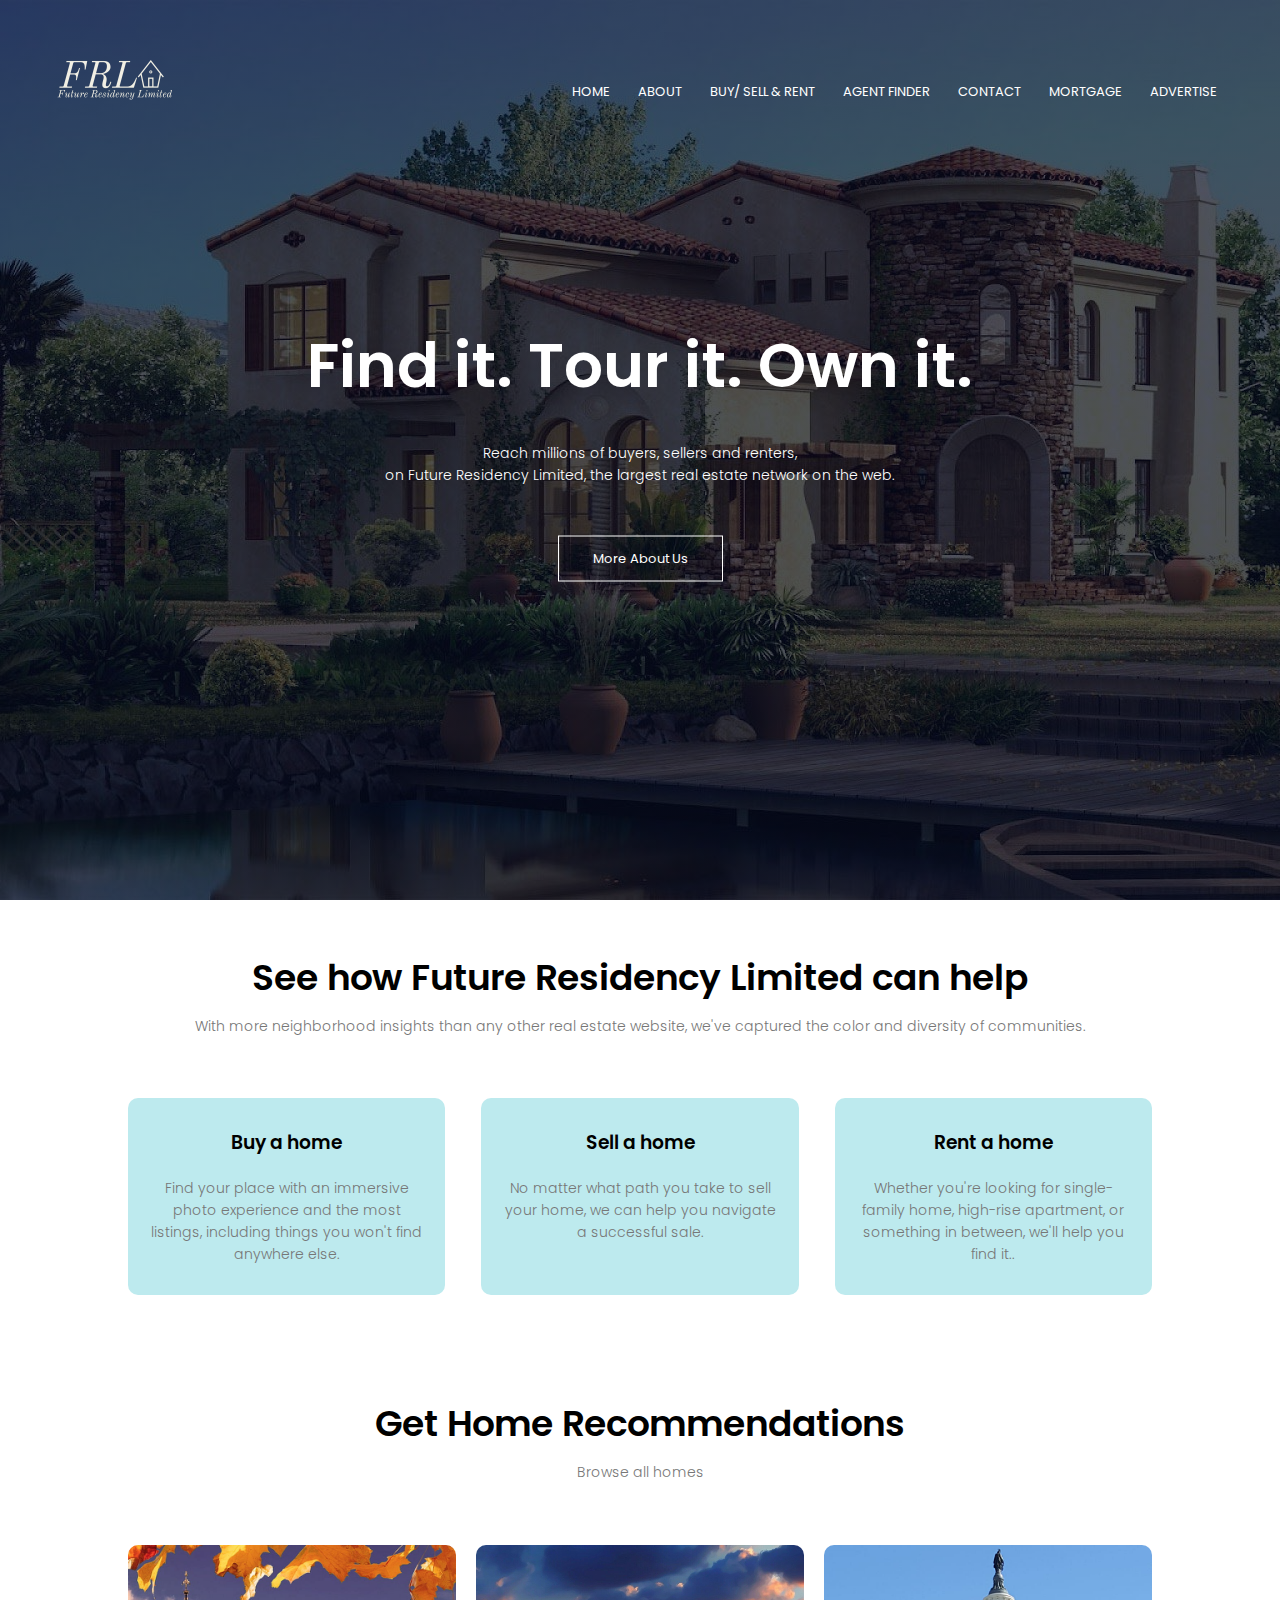
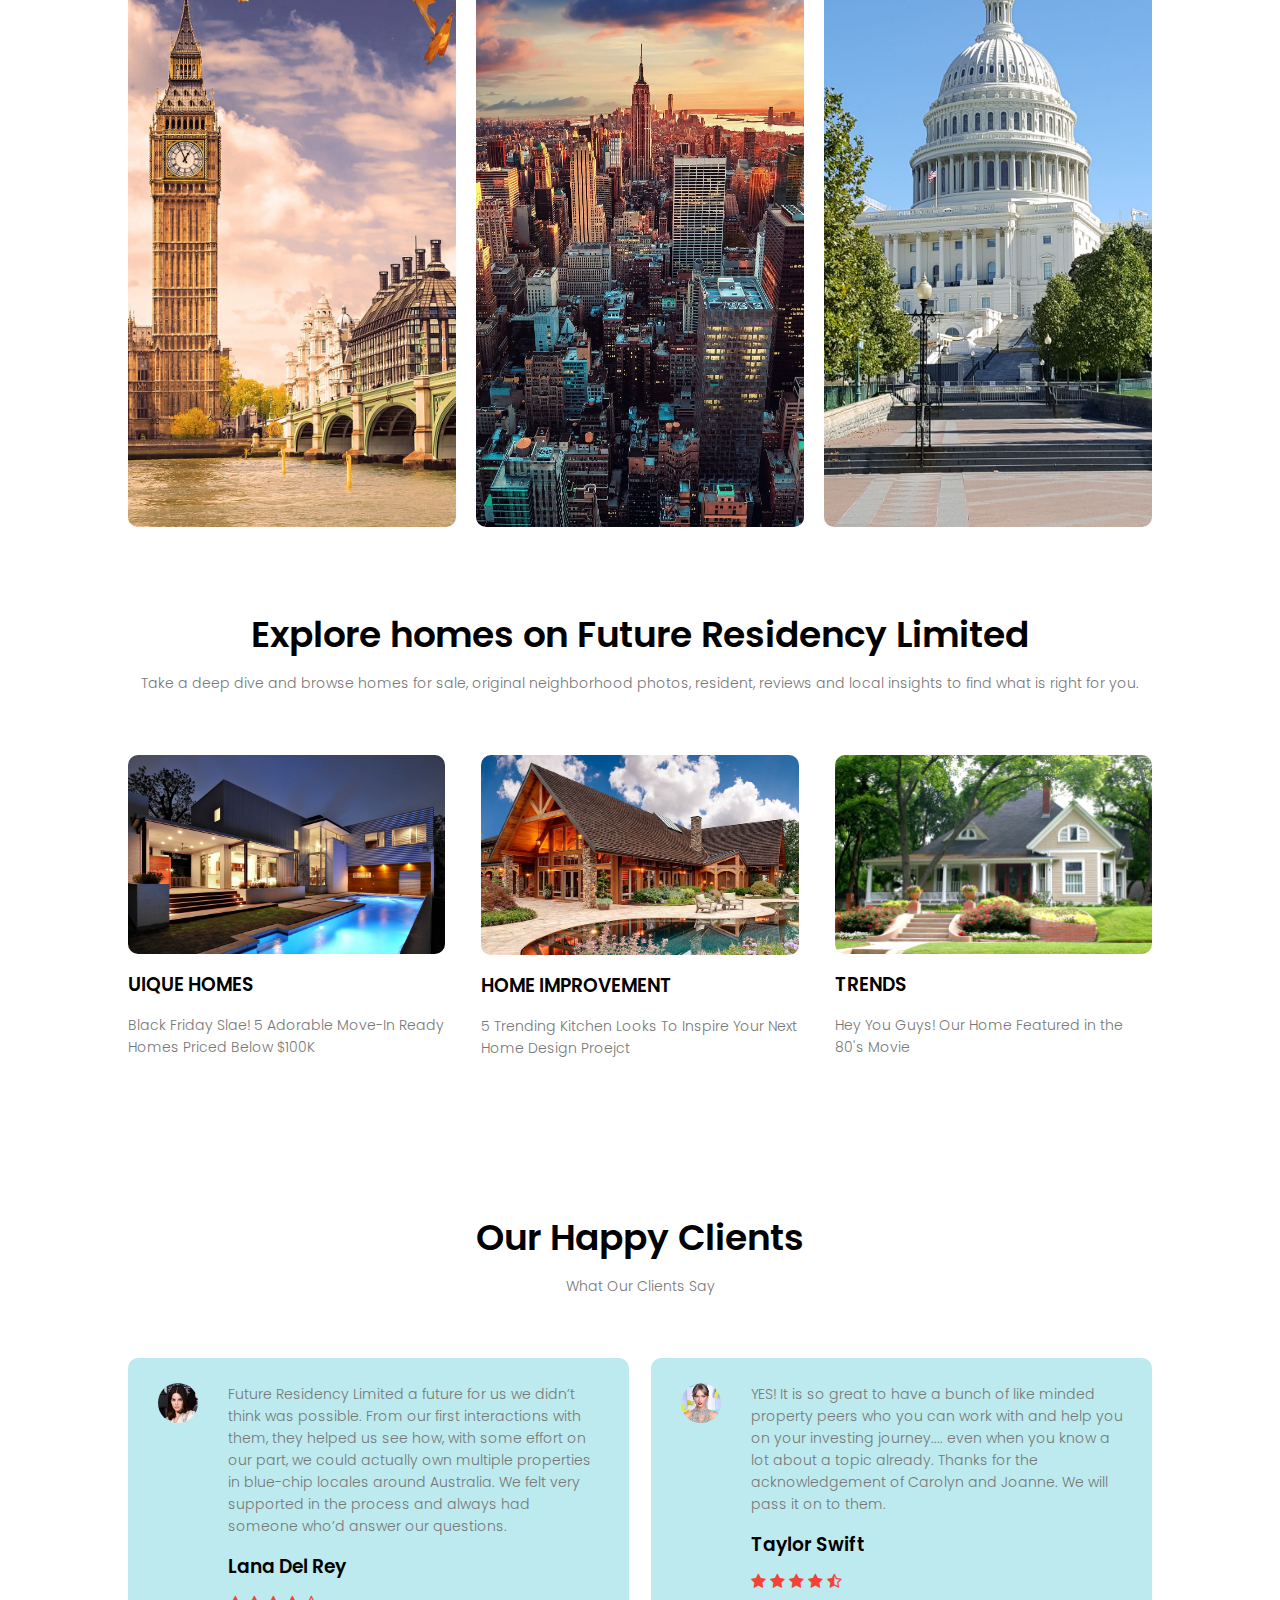
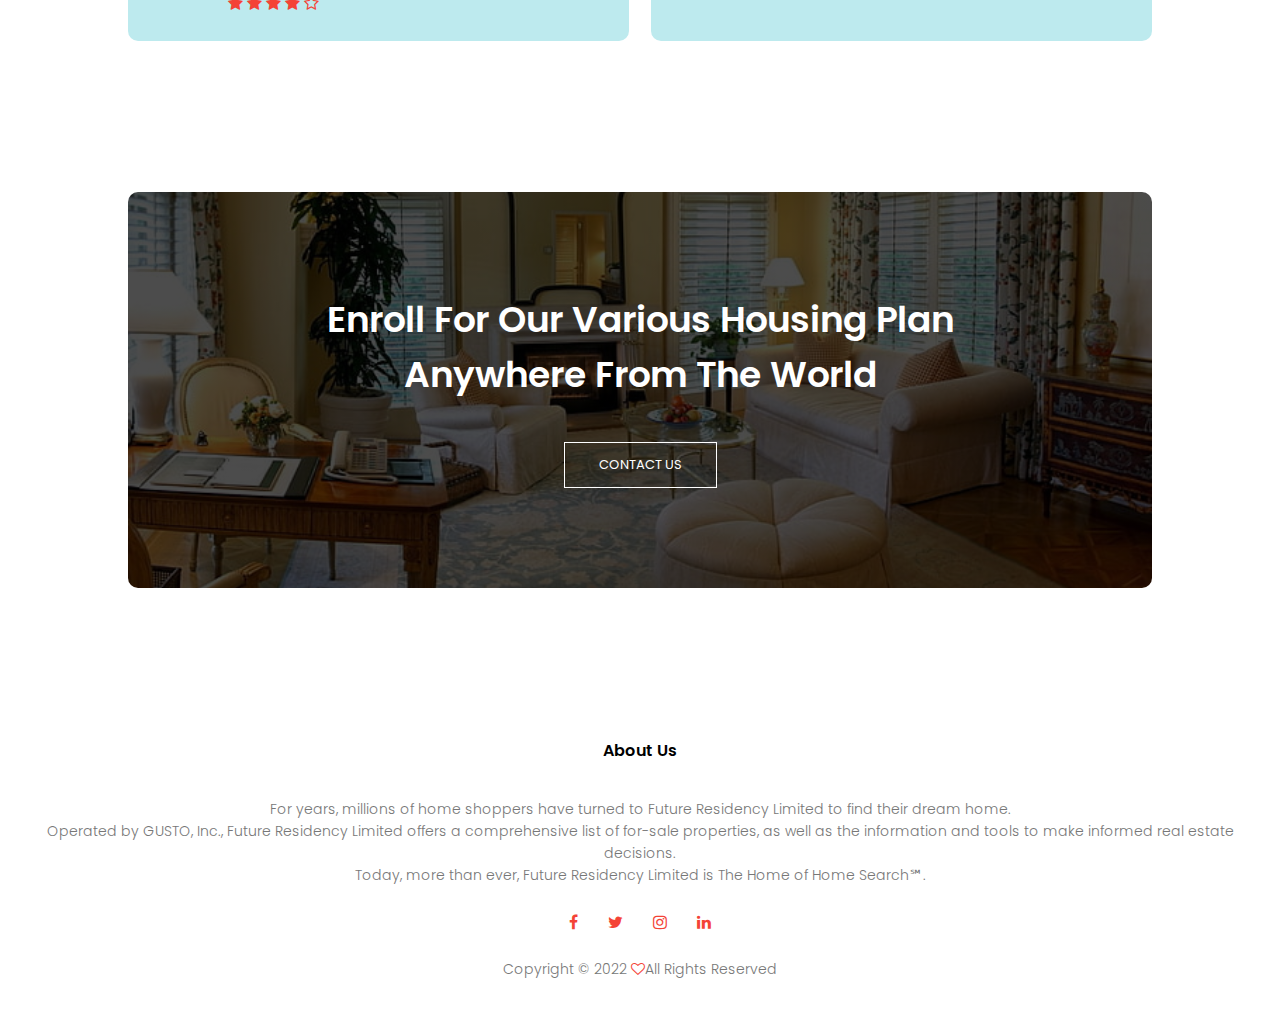
<file: home.html>
<html>
<head>
<meta name="viewport" content="width=device-width, initial-scale=1.0">
<title>www.future-residency.com</title>
<link rel="icon" href="images/logo1.png">
<link rel="stylesheet" href="style.css">
<link href="https://fonts.googleapis.com/css?family=Poppins:100,200,300,400,600,700&display=swap" rel="stylesheet">
<link rel="stylesheet" href="https://stackpath.bootstrapcdn.com/font-awesome/4.7.0/css/font-awesome.min.css"> 
</head>
<body>
    <section class="header">
        
        <nav>
            <a href="home.html"><img src="images//fu.png"></a>
            <div class="nav-links" id="navLinks">  
                <i class="fa fa-close" onclick="hideMenu()"></i>
                <ul>
                    <li><a href="home.html">HOME</a></li>
                    <li><a href="about.html">ABOUT</a></li>
                    <li><a href="buynsell.html">BUY/ SELL & RENT</a></li>
                    <li><a href="blog.html">AGENT FINDER</a></li>
                    <li><a href="contact.html">CONTACT </a></li>
                    <li><a href="mort.html">MORTGAGE</a></li>
                    <li><a href="advertise.html">ADVERTISE</a></li>


                </ul>
            </div>
            <i class="fa fa-bars" onclick="showMenu()"></i>
        </nav>
        
        <div class="text-box">
            <h1>Find it. Tour it. Own it.</h1>
            <p>Reach millions of buyers, sellers and renters, <br>on Future Residency Limited, the largest real estate network on the web.</p>
            <a href="about.html" class="hero-btn">More About Us</a>
        </div>
    </section>
    
<!---------- course ----------->
    
    <section class="course">
        <h1>See how Future Residency Limited can help</h1>
        <p>With more neighborhood insights than any other real estate website, we've captured the color and diversity of communities.</p>
        <div class="row">
            <div class="course-col">
                <h3><a href="buynsell.html" class="box_link">Buy a home</a></h3>
                <p><a href="home.html" class="footer-link">Find your place with an immersive photo experience and the most listings, including things you won't find anywhere else.</a></p>
            </div>
            <div class="course-col">
                <h3><a href="buynsell.html" class="box_link">Sell a home</a></h3>
                <p><a href="home.html" class="footer-link">No matter what path you take to sell your home, we can help you navigate a successful sale.</a></p>
            </div>
            <div class="course-col">
                <h3><a href="buynsell.html" class="box_link">Rent a home</a></h3>
                <p><a href="home.html" class="footer-link">Whether you're looking for single-family home, high-rise apartment, or something in between, we'll help you find it..</a></p>
            </div>
        </div>
    </section>
    
<!---------- campus ---------->
    
    <section class="campus">
        <h1>Get Home Recommendations</h1>
        <p>Browse all homes</p>
            <div class="row">
                <div class="campus-col">
                    <img src="images/lodon.jpeg">
                    <div class="layer">
                        <h3>LONDON</h3>
                    </div>
                </div>
                <div class="campus-col">
                    <img src="images/newyork.jpeg">
                    <div class="layer">
                        <h3>NEW YORK</h3>
                    </div>
                </div>
                <div class="campus-col">
                    <img src="images/Dc.jpeg">
                    <div class="layer">
                        <h3>WASHINGTON</h3>
                    </div>
                </div>
                
            </div>
    </section>
    
<!---------- Facilities ---------->
    
    <section class="facility">
        <h1>Explore homes on Future Residency Limited</h1>
        <p>Take a deep dive and browse homes for sale, original neighborhood photos, resident, reviews and local insights to find what is right for you. </p>
            <div class="row">
                <div class="facility-col">
                    <img src="images/home4.jpeg">
                    <h3>UIQUE HOMES</h3>
                    <p>Black Friday Slae! 5 Adorable Move-In Ready Homes Priced Below $100K</p>
                </div>
                <div class="facility-col">
                    <img src="images/home2.jpeg">
                    <h3>HOME IMPROVEMENT</h3>
                    <p>5 Trending Kitchen Looks To Inspire Your Next Home Design Proejct</p>
                </div>
                <div class="facility-col">
                    <img src="images/home1.jpeg">
                    <h3>TRENDS</h3>
                    <p>Hey You Guys! Our Home Featured in the 80's Movie</p>
                </div>
            </div>
    </section>
    
    
<!-- -------- testimonials -------- -->
    
    <section class="testimonials">
        <h1>Our Happy Clients</h1>
        <p>What Our Clients Say</p>
            <div class="row">
                <div class="testimonial-col">
                    <img src="images/lana.jpeg">
                    <div> 
                        <p>Future Residency Limited a future for us we didn’t think was possible. From our first interactions with them, they helped us see how, with some effort on our part, we could actually own multiple properties in blue-chip locales around Australia. We felt very supported in the process and always had someone who’d answer our questions.</p>
                        <h3>Lana Del Rey</h3>
                        <i class="fa fa-star"></i>
                        <i class="fa fa-star"></i>
                        <i class="fa fa-star"></i>
                        <i class="fa fa-star"></i>
                        <i class="fa fa-star-o"></i>
                    </div>
                </div>
                <div class="testimonial-col">
                    <img src="images/taylor.jpeg">
                    <div>
                        <p>YES! It is so great to have a bunch of like minded property peers who you can work with and help you on your investing journey.... even when you know a lot about a topic already. Thanks for the acknowledgement of Carolyn and Joanne. We will pass it on to them.</p>
                        <h3>Taylor Swift</h3>
                        <i class="fa fa-star"></i>
                        <i class="fa fa-star"></i>
                        <i class="fa fa-star"></i>
                        <i class="fa fa-star"></i>
                        <i class="fa fa-star-half-o"></i>
                    </div>
                </div>
                
            </div>
    </section>
    
<!-- ---- Call To Action ---- -->

<section class="cta">
    
       <h1>Enroll For Our Various Housing Plan<br>Anywhere From The World</h1>
        <a href="contact.html" class="hero-btn">CONTACT US</a>
    
</section>    
 
<!-- ------ footer -------- -->

<section class="footer">
        <h4>About Us</h4>
        <p>For years, millions of home shoppers have turned to Future Residency Limited to find their dream home. <br>Operated by GUSTO, Inc., Future Residency Limited offers a comprehensive list of for-sale properties, as well as the information and tools to make informed real estate decisions. <br>Today, more than ever, Future Residency Limited is The Home of Home Search℠.</p>
        <div class="icons">
            <a href="https://www.facebook.com"><i class="fa fa-facebook"></i></a>
            <a href="https://twitter.com"><i class="fa fa-twitter"></i></a>
            <a href="https://www.instagram.com"><i class="fa fa-instagram"></i></a>
            <a href="https://www.linkedin.com"><i class="fa fa-linkedin"></i></a>
            
        </div>
        <a href="https://www.youtube.com/watch?v=Odh9ddPUkEY" class="footer-link"><p>Copyright © 2022 <i class="fa fa-heart-o"></i>All Rights Reserved</p></a>
</section>    
  
  
<!-- -JavaScript for toggle menu---- -->
<script>
    var navLinks = document.getElementById("navLinks");

    function showMenu() {
        navLinks.style.right = "0";
    }

    function hideMenu() {
        navLinks.style.right = "-200px";
    }
</script> 
    
</body>
</html>
</file>
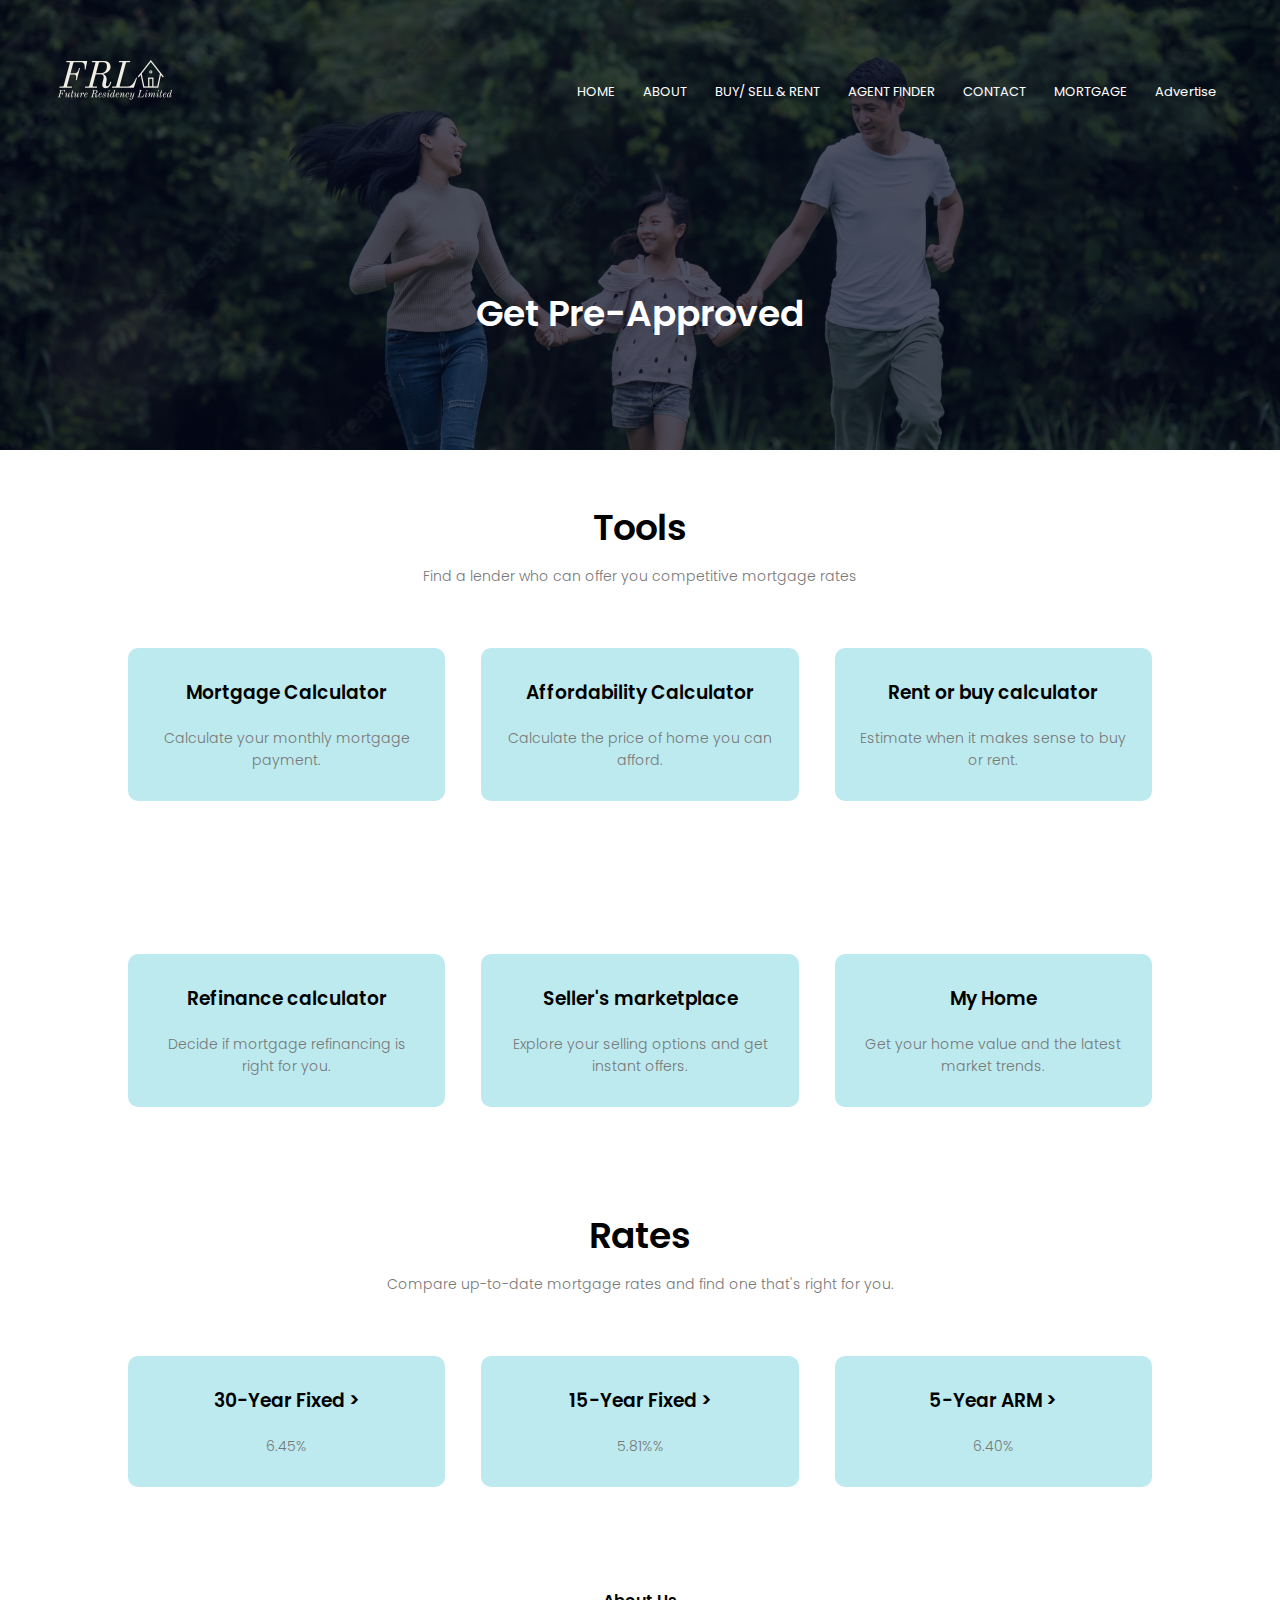
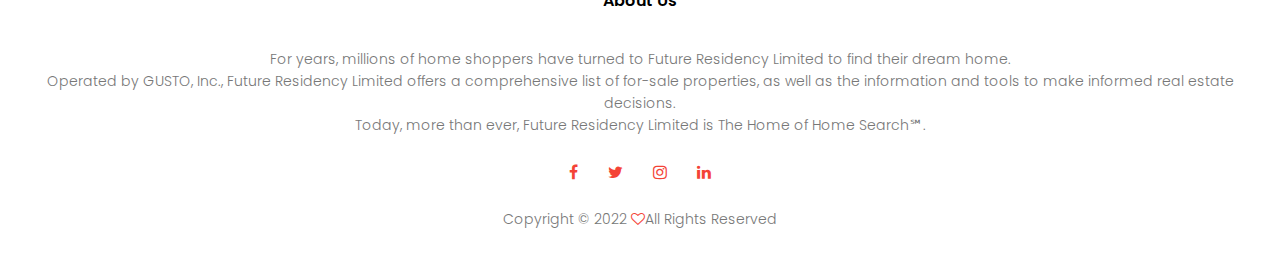
<file: mort.html>
<html>
<head>
<meta name="viewport" content="width=device-width, initial-scale=1.0">
<title>www.future-residency.com</title>
<link rel="icon" href="images/logo1.png">
<link rel="stylesheet" href="style.css">
<link href="https://fonts.googleapis.com/css?family=Poppins:100,200,300,400,600,700&display=swap" rel="stylesheet">
<link rel="stylesheet" href="https://stackpath.bootstrapcdn.com/font-awesome/4.7.0/css/font-awesome.min.css"> 
</head>
<div>
    <section class="sub-header">
        <nav>
            <a href="index.html"><img src="images/fu.png"></a>
            <div class="nav-links" id="navLinks">  
                <i class="fa fa-close" onclick="hideMenu()"></i>
                <ul>
                    <li><a href="index.html">HOME</a></li>
                    <li><a href="about.html">ABOUT</a></li>
                    <li><a href="buynsell.html">BUY/ SELL & RENT</a></li>
                    <li><a href="blog.html">AGENT FINDER</a></li>
                    <li><a href="contact.html">CONTACT </a></li>
                    <li><a href="mort.html">MORTGAGE</a></li>
                    <li><a href="advertise.html">Advertise</a></li>
                </ul>
            </div>
            <i class="fa fa-bars" onclick="showMenu()"></i>
        </nav>   
            <h1>Get Pre-Approved</h1>
    </section>
    
<!--------------- form ----------------->

   
<section class="course">
    <h1>Tools</h1>
    <p>Find a lender who can offer you competitive mortgage rates</p>
    <div class="row">
        <div class="course-col">
            <h3>Mortgage Calculator</h3>
            <p>Calculate your monthly mortgage payment.</p>
        </div>
        <div class="course-col">
            <h3>Affordability Calculator</h3>
            <p>Calculate the price of home you can afford.</p>
        </div>
        <div class="course-col">
            <h3>Rent or buy calculator</h3>
            <p>Estimate when it makes sense to buy or rent.</p>
        </div>
    </div>
</section>
   
<section class="course" >
    <div class="row">
        <div class="course-col">
            <h3>Refinance calculator</h3>
            <p>Decide if mortgage refinancing is right for you.</p>
        </div>
        <div class="course-col">
            <h3>Seller's marketplace</h3>
            <p>Explore your selling options and get instant offers.</p>
        </div>
        <div class="course-col">
            <h3>My Home</h3>
            <p>Get your home value and the latest market trends.</p>
        </div>
    </div>
</section>
<section class="course">
    <h1>Rates</h1>
    <p>Compare up-to-date mortgage rates and find one that's right for you.</p>
    <div class="row">
        <div class="course-col">
            <h3>30-Year Fixed > </h3>
            <p>6.45%</p>
        </div>
        
        <div class="course-col">
            <h3>15-Year Fixed > </h3>
            <p>5.81%%</p>
        </div>

        <div class="course-col">
            <h3>5-Year ARM > </h3>
            <p>6.40%</p>
        </div>
    </div>
</section>


    <!-- footer -->

    <section class="footer">
        <h4>About Us</h4>
        <p>For years, millions of home shoppers have turned to Future Residency Limited to find their dream home. <br>Operated by GUSTO, Inc., Future Residency Limited offers a comprehensive list of for-sale properties, as well as the information and tools to make informed real estate decisions. <br>Today, more than ever, Future Residency Limited is The Home of Home Search℠.</p>
        <div class="icons">
            <a href="https://www.facebook.com"><i class="fa fa-facebook"></i></a>
            <a href="https://twitter.com"><i class="fa fa-twitter"></i></a>
            <a href="https://www.instagram.com"><i class="fa fa-instagram"></i></a>
            <a href="https://www.linkedin.com"><i class="fa fa-linkedin"></i></a>
            
        </div>
        <a href="https://www.youtube.com/watch?v=Odh9ddPUkEY" class="footer-link"><p>Copyright © 2022 <i class="fa fa-heart-o"></i>All Rights Reserved</p></a>
    </section>    
    
    
    <!-- -JavaScript for toggle menu---- -->
    <script>
    var navLinks = document.getElementById("navLinks");
    
    function showMenu() {
        navLinks.style.right = "0";
    }
    
    function hideMenu() {
        navLinks.style.right = "-200px";
    }
    </script> 
    
</body>
</html>
</file>
<file: style.css>
*{
    margin: 0;
    padding: 0;
    font-family: 'Poppins', sans-serif;
}
.header{
    min-height: 100vh;
    width: 100%;
    background-image: linear-gradient(rgba(4,9,30,0.7),rgba(4,9,30,0.7)),url(images/2.jpeg);
    background-position: center;
    background-size: cover;
    position: relative;
    overflow: hidden;
}

nav{
    display: flex;
    padding: 2% 4%;
    justify-content: space-between;
    align-items: center;
}
nav img{
    width: 135px;
}
.nav-links{
    flex: 1;
    text-align: right;
}
.nav-links ul li{
    list-style: none;
    display: inline-block;
    padding: 8px 12px;
    position: relative;
}
.nav-links ul li a{
    color: #fff;
    text-decoration: none;
    font-size: 13px;
}
.nav-links ul li::after{
    content: '';
    width: 0%;
    height: 2px;
    background: #f44336;
    display: block;
    margin: auto;
    transition: .5s;    
}
.nav-links ul li:hover::after{
    width: 100%;
}
nav .fa{
    display: none;
}

.text-box{
    width: 90%;
    color: #fff;
    position: absolute;
    top: 50%;
    left: 50%;
    transform: translate(-50%, -50%);
    text-align: center;
}
.text-box h1{
    font-size: 62px;
}
.text-box p{
    margin: 20px 0 40px;
    font-size: 14px;
    color: #fff;
}
.hero-btn {
    display: inline-block;
    text-decoration: none;
    color: #fff;
    border: 1px solid #fff;
    padding: 12px 34px;
    font-size: 13px;
    background: transparent;
    position: relative;
    cursor: pointer;
    transition: 1s;
}

.hero-btn:hover{
    border: 1px solid #f44336;
    background: #f44336;
}


@media(max-width: 700px)
{
   .nav-links ul li
    {
        display: block;
    }
    .nav-links
    {
        position: fixed;
        background: #335a7a;
        height: 100vh;
        width: 200px;
        top: 0;
        right: -200px;
        text-align: left;
        z-index: 2;
        transition: 0.5s;
    }
    .nav-links ul{
        padding: 30px;
    }
    nav .fa{
        display: block;
        color: #fff;
        margin: 10px;
        font-size: 22px;
        cursor: pointer; 
    }
    .text-box h1{
        font-size: 20px;
    }
}

.box_link{
    text-decoration: none;
    color: rgb(0, 0, 0);
}


/*---------- course --------*/

.course{
    width: 80%;
    margin: auto;
    text-align: center;
    padding-top: 50px;
}
h1{
    font-size: 36px;
    font-weight: 600;
}
p{
    color: #777;
    font-size: 14px;
    font-weight: 300;
    line-height: 22px;
    padding: 10px;
}
.row{
    margin-top: 5%;
    display: flex;
    justify-content: space-between;  
}
  
.course-col{
    flex-basis: 31%;
    background:  #bdeaee;
    border-radius: 10px;
    margin-bottom: 5%;
    padding: 20px 12px;
    box-sizing: border-box;
    transition: .5s;
}
h3{
    text-align: center;
    font-weight: 600;
    margin: 10px 0;
}
.course-col:hover{
    box-shadow: 0 0 20px 0px rgba(0, 0, 0, 0.2);
}

@media (max-width:700px){
    .row{
        flex-direction: column;
    }
} 

/*---------------- campus ----------------*/

.campus{
    width: 80%;
    margin: auto;
    text-align: center;
    padding-top: 50px;
}
.campus-col{
    flex-basis: 32%;
    border-radius: 10px;
    margin-bottom: 30px;
    position: relative;
    overflow: hidden;
}
.campus-col img{
    width: 100%;
}

.layer{
    background: transparent;
    height: 100%;
    width: 100%;
    top: 0;
    left: 0;
    position: absolute;
    transition: .5s;
}
.layer:hover{
    background: rgba(232, 90, 90, 0.7);
}
.layer h3{
    width: 100%;
    font-weight: 500;
    color: #fff;
    font-size: 26px;
    bottom: 0;
    left: 50%;
    transform: translateX(-50%);
    position: absolute;
    opacity: 0;
    transition: .5s;
}
.layer:hover h3{
    bottom: 49%;
    opacity: 1;
}

/*-------------- Facilities ----------------*/

.facility{
    width: 80%;
    margin: auto;
    text-align: center;
    padding-top: 50px;
}
.facility-col{
    flex-basis: 31%;
    border-radius: 10px;
    margin-bottom: 5%;
    text-align: left;
}
.facility-col img{
    width: 100%;
    border-radius: 10px;
}
.facility-col p{
    padding: 0;
}
.facility-col h3{
    margin-top: 16px;
    margin-bottom: 15px;
    text-align: left;
}

/*---------------- testimonials ------------------*/

.testimonials{
    width: 80%;
    margin: auto;
    padding-top: 100px;
    text-align: center;
}

.testimonial-col{
    flex-basis: 44%;
    border-radius: 10px;
    margin-bottom: 5%;
    text-align: left;
    background:  #bdeaee;
    padding: 25px;
    cursor: pointer;
    display: flex;
}
.testimonial-col img{
    height: 40px;
    margin-left: 5px;
    margin-right: 30px;
    border-radius: 50%;
}
.testimonial-col p{
    padding: 0;
}
.testimonial-col h3{
    margin-top: 15px;
    text-align: left;
}
.testimonial-col .fa{
    color: #f44336;
}

@media(max-width:700px){
    .testimonial-col img{
        margin-left: 0px;
        margin-right: 15px;
    }
}

/*-------- Call To Action ----------*/


.cta{
    margin: 100px auto;
    width: 80%;
    background-image: linear-gradient(rgba(0,0,0,0.7),rgba(0,0,0,0.7)),url(images/con2.jpeg);
    background-position: center;
    background-size: cover;
    border-radius: 10px;
    text-align: center;
    padding: 100px 0;
}
.cta h1{
    color: #fff;
    margin-bottom: 40px; 
    padding: 0; 
}

@media(max-width:700px){
    .cta h1{
        font-size: 24px;
    }
}

/*--------------Footer---------------*/

.footer{
    width: 100%;
    text-align: center;
    padding: 30px 0;
}
.footer h4{
    margin-bottom: 25px;
    margin-top: 20px;
    font-weight: 600;
}

.icons .fa{
    color: #f44336;
    margin: 0 13px;
    cursor: pointer;
    padding: 18px 0;
}
.fa-heart-o{
    color: #f44336;
}


/*--------------- About Us Page --------------*/


.sub-header{
    height: 50vh;
    width: 100%;
    background-image: linear-gradient(rgba(4,9,30,0.7),rgba(4,9,30,0.7)),url(images/fami3.jpeg);
    background-position: center;
    background-size: cover;
    text-align: center;
    color: #fff;
}
.sub-header h1{
    margin-top: 100px;
}
.about-us{
    width: 80%;
    margin: auto;
    padding-top: 80px;
    padding-bottom: 50px;
}

.about-col{
    flex-basis: 48%;
    padding: 30px 2px;
}
.about-col h1{
    padding-top: 0;
}
.about-col p{
    padding: 15px 0 25px;
}

.hero-btn.red-btn{
    border: 1px solid #f44336;
    background: transparent;
    color: #f44336;
}
.hero-btn.red-btn:hover{
    border: 1px solid #f44336;
    background: #f44336;
    color: #fff;
}
.hero-btn.red-btn::after{
    background: #f44336;
}
.hero-btn.red-btn::before{
    background: #f44336;
}
.content-image{
    flex-basis: 50%;
}
.about-col img{
    width: 100%;
}

/*---------- Blog Page -------------*/

.blog-content{
    width: 80%;
    margin: auto;
    padding: 60px 0;
}
.blog-left{
    flex-basis: 65%;
}
.blog-right{
    flex-basis: 32%;
}
.blog-left img{
    width: 100%;
}
.blog-left h2{
    color: #222;
    font-weight: 600;
    margin: 30px 0;
}
.blog-left p{
    color: #999;
    padding: 0;
}

.blog-right h3{
    background: #f44336;
    color: #fff;
    padding: 7px 0;
    font-size: 16px;
    margin-bottom: 20px;
}
.blog-right div{
    display: flex;
    align-items: center;
    justify-content: space-between;
    color: #555;
    padding: 8px;
    box-sizing: border-box;
}

.comment-box{
    border: 1px solid #ccc;
    margin: 50px 0;
    padding: 10px 20px;
}

.comment-box h3{
    text-align: left;
}
.comment-form input, .comment-form textarea{
    width: 100%;
    padding: 10px;
    margin: 15px 0;
    box-sizing: border-box;
    border: none;
    outline: none;
    background: #f0f0f0;
}
.comment-form button{
    margin: 10px 0;
}


@media (max-width:700px){
    .sub-header h1{
        font-size: 24px;
    }
} 


/*------- Contact Us Page ------------*/

.location{
    width: 80%;
    margin: auto;
    padding: 80px 0;
}
.location iframe{
    width: 100%;
}

.contact-us{
    width: 80%;
    margin: auto;
}
.contact-col{
    flex-basis: 48%;
    margin-bottom: 30px;
}

.contact-col div{
    display: flex;
    align-items: center;
    margin-bottom: 40px;
}

.contact-col div .fa{
    font-size: 28px;
    color: #f44336;
    margin: 10px;
    margin-right: 30px;
}
    
.contact-col div p{
    padding: 0;
}
.contact-col div h5{
    font-size: 20px;
    margin-bottom: 5px;
    color: #555;
    font-weight: 400;
    
}
.contact-col input, .contact-col textarea{
    width: 100%;
    padding: 15px;
    margin-bottom: 17px;
    outline: none;
    border: 1px solid #ccc;
}

.footer-link{
    text-decoration: none;
    color: #777;
}


/*------- Course Page ------------*/

.old{
    margin: 100px auto;
    width: 80%;
    background-image: linear-gradient(rgba(0,0,0,0.7),rgba(0,0,0,0.7)),url(images/oldh2.jpeg);
    background-position: center;
    background-size: cover;
    border-radius: 10px;
    text-align: center;
    padding: 100px 0;
}
.old h1{
    color: #fff;
    margin-bottom: 40px; 
    padding: 0; 
}

@media(max-width:700px){
    .old h1{
        font-size: 24px;
    }
}
</file>
